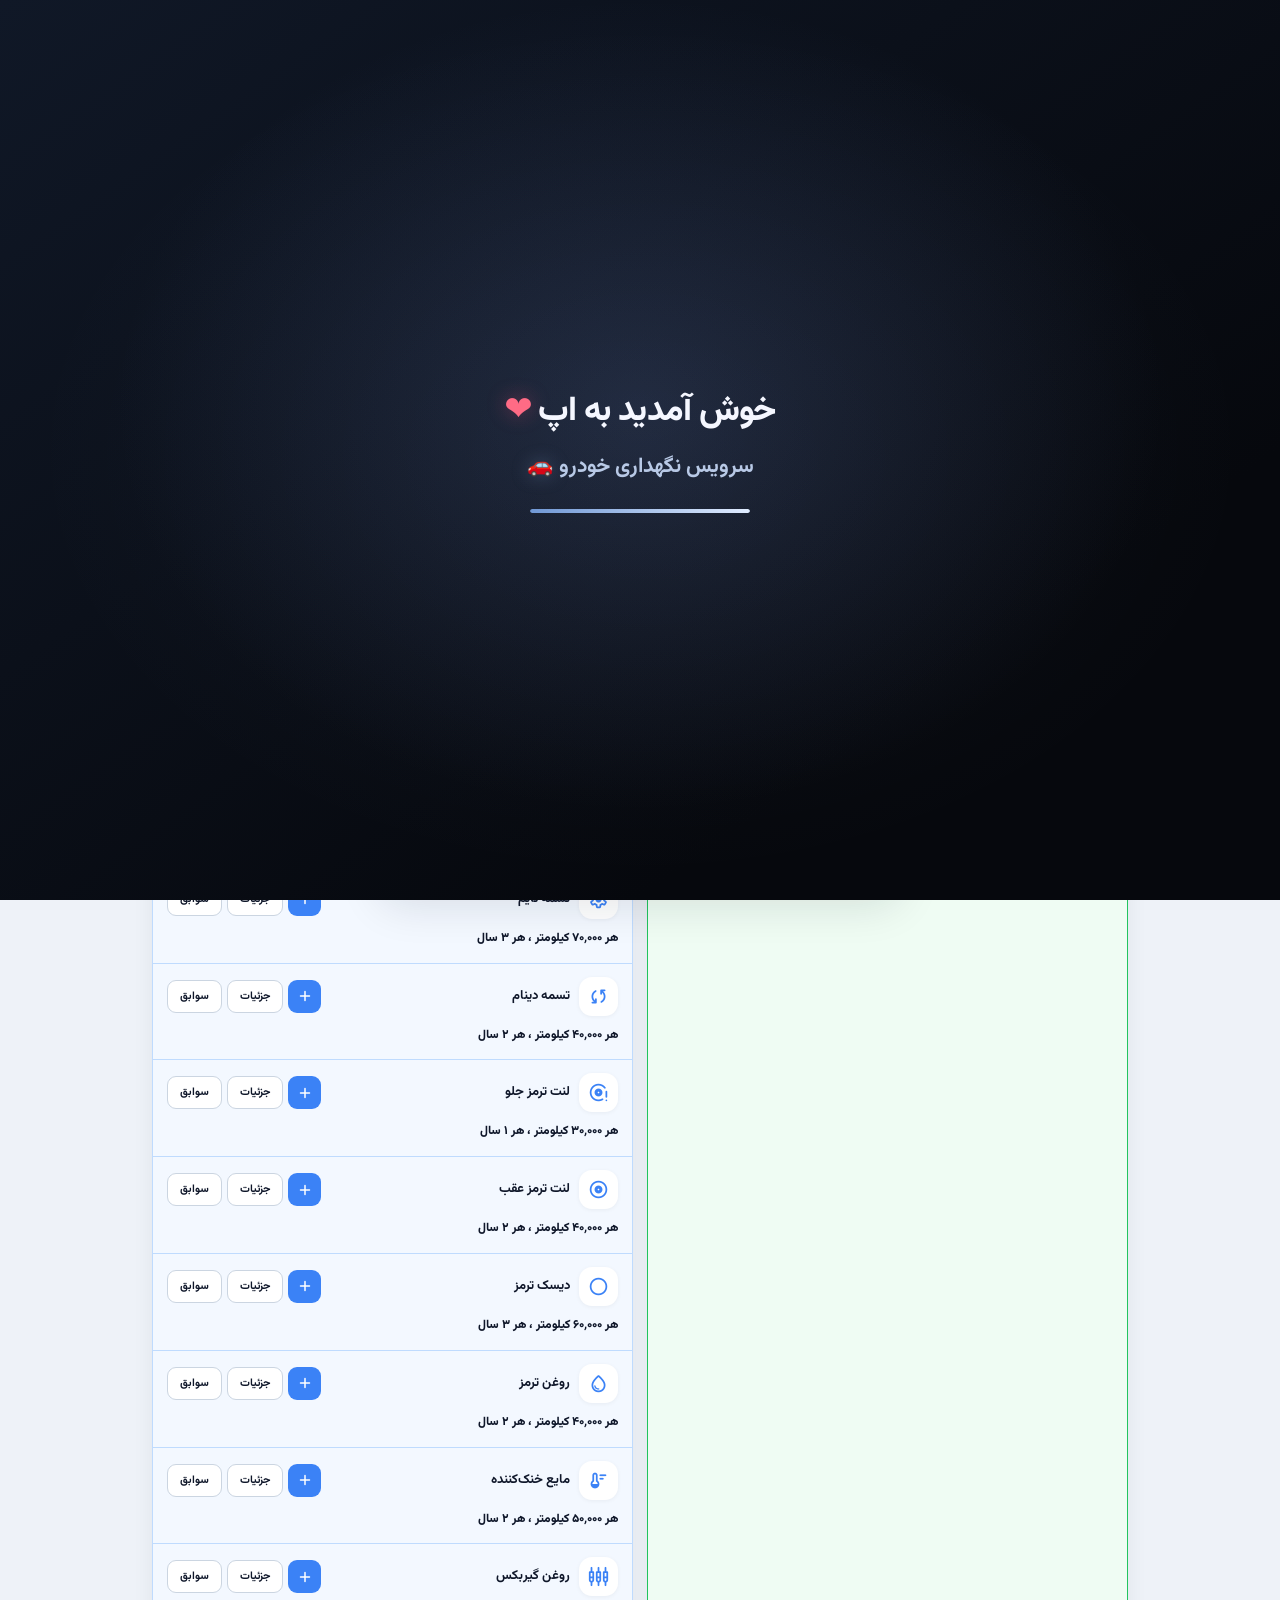
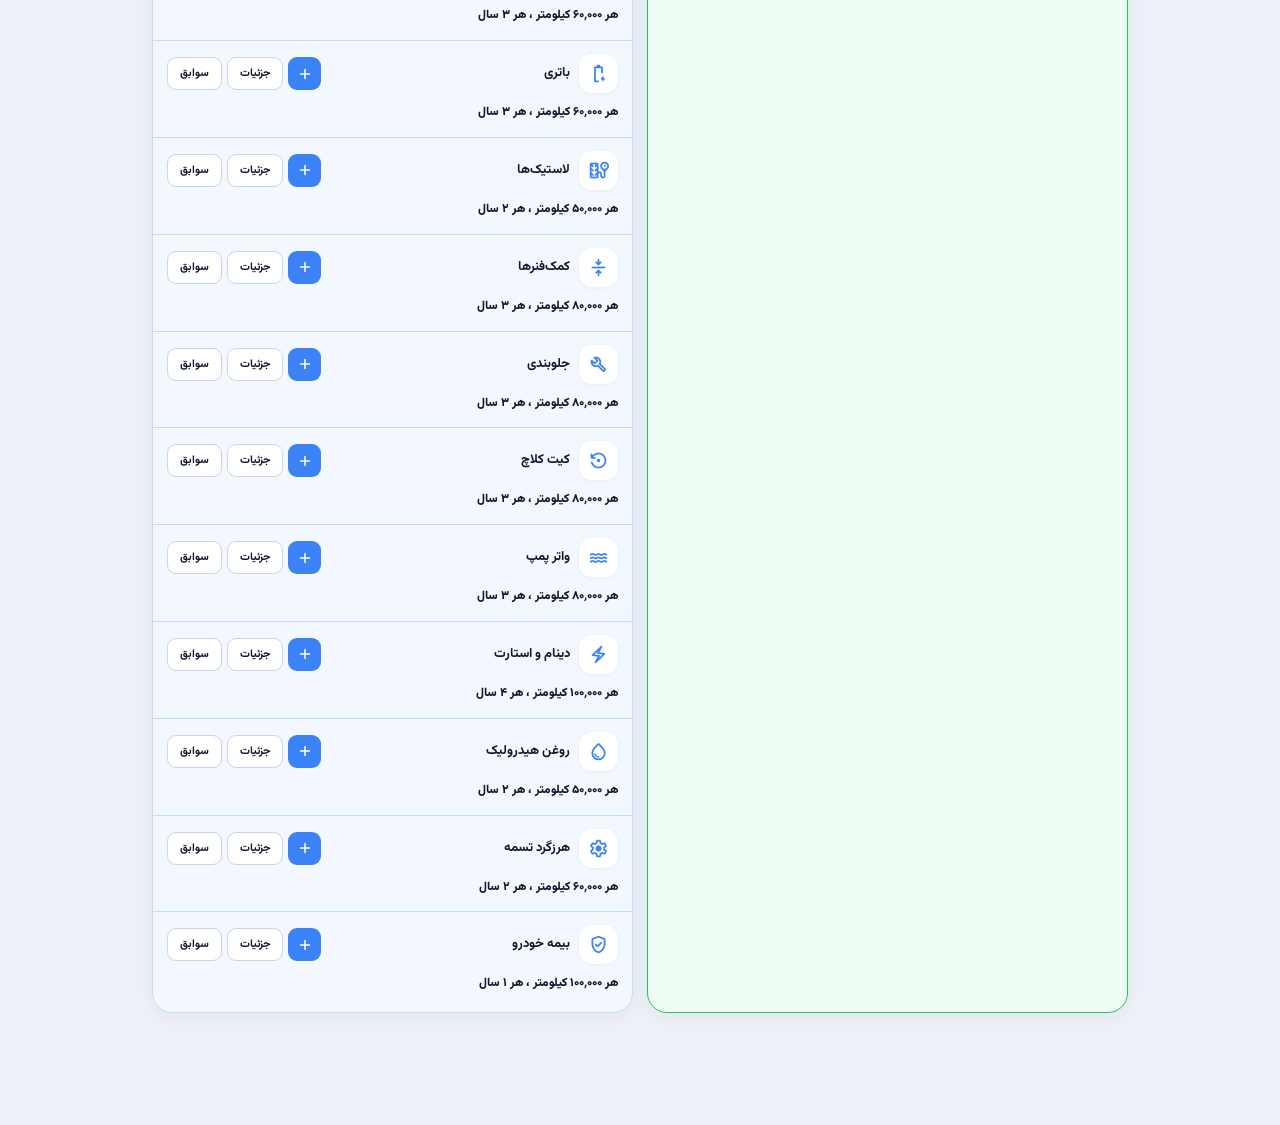
<file: index.html>
<!DOCTYPE html>
<html lang="fa" dir="rtl" data-theme="light">
<head>
<meta charset="UTF-8">
<meta name="viewport" content="width=device-width, initial-scale=1.0, viewport-fit=cover">
<meta name="theme-color" content="#2563eb">
<title>مدیریت سرویس خودرو</title>

<!-- فونت‌ها و آیکون‌ها به‌صورت محلی برای استفاده آفلاین -->
<link rel="stylesheet" href="./assets/fonts/vazirmatn.css">
<link rel="stylesheet" href="./assets/fonts/material-symbols.css">
<style>
/* ============================================================
   ۱) متغیرهای تم (لایت / دارک)
   ============================================================ */
:root{
  --bg:#eef2f8;
  --bg-grad:
    radial-gradient(1100px 520px at 100% -5%, #dbeafe 0%, transparent 62%),
    radial-gradient(900px 480px at 0% 105%, #e0e7ff 0%, transparent 62%);

  --surface:#ffffff;
  --surface-2:#f6f8fc;
  --surface-3:#eef2f8;

  --text:#0f172a;
  --text-2:#5b6b82;
  --text-3:#94a3b8;

  --border:#e2e8f0;
  --border-strong:#cbd5e1;

  --shadow:0 4px 22px rgba(15,23,42,.06);
  --shadow-lg:0 14px 44px rgba(15,23,42,.12);

  --primary:#2563eb;
  --primary-soft:#dbeafe;
  --primary-text:#1d4ed8;

  --glass:rgba(255,255,255,.72);

  /* وضعیت‌ها */
  --overdue-bg:#fff0f0; --overdue-bd:#ef4444; --overdue-fg:#b91c1c;
  --near-bg:#fff7e6;    --near-bd:#f97316;    --near-fg:#ea580c;
  --ok-bg:#effcf3;      --ok-bd:#22c55e;      --ok-fg:#15803d;
  --none-bg:#f3f8ff;    --none-bd:#bfdbfe;    --none-fg:#3b82f6;
}

[data-theme="dark"]{
  --bg:#080d18;
  --bg-grad:
    radial-gradient(1100px 520px at 100% -5%, #16233d 0%, transparent 62%),
    radial-gradient(900px 480px at 0% 105%, #1a1a3d 0%, transparent 62%);

  --surface:#101827;
  --surface-2:#0c1421;
  --surface-3:#1a2436;

  --text:#e6edf7;
  --text-2:#94a3b8;
  --text-3:#64748b;

  --border:#1c2740;
  --border-strong:#2b3a58;

  --shadow:0 4px 22px rgba(0,0,0,.45);
  --shadow-lg:0 14px 44px rgba(0,0,0,.6);

  --primary:#60a5fa;
  --primary-soft:#172e52;
  --primary-text:#93c5fd;

  --glass:rgba(16,24,39,.72);

  --overdue-bg:#2a0f16; --overdue-bd:#4d1a26; --overdue-fg:#fb7185;
  --near-bg:#2a1a09;    --near-bd:#4a2c10;    --near-fg:#fb923c;
  --ok-bg:#082418;      --ok-bd:#14532d;      --ok-fg:#4ade80;
  --none-bg:#0c1a2e;    --none-bd:#1e3a8a;    --none-fg:#93c5fd;
}

/* ============================================================
   ۲) پایه
   ============================================================ */
*,*::before,*::after{ box-sizing:border-box; }

html{ -webkit-text-size-adjust:100%; }

body{
  margin:0;
  min-height:100vh;
  font-family:'Vazirmatn', system-ui, -apple-system, 'Segoe UI', sans-serif;
  background-color:var(--bg);
  background-image:var(--bg-grad);
  background-attachment:fixed;
  color:var(--text);
  -webkit-font-smoothing:antialiased;
  transition:background-color .35s ease, color .35s ease;
}

button,input,select,textarea{ font-family:inherit; }
button{ cursor:pointer; }

input[type=number]::-webkit-outer-spin-button,
input[type=number]::-webkit-inner-spin-button{ -webkit-appearance:none; margin:0; }

.material-symbols-rounded{
  font-variation-settings:'FILL' 0,'wght' 400,'GRAD' 0,'opsz' 24;
  line-height:1;
  user-select:none;
  flex:0 0 auto;
}

::-webkit-scrollbar{ width:8px; height:8px; }
::-webkit-scrollbar-thumb{ background:var(--border-strong); border-radius:99px; }
::-webkit-scrollbar-track{ background:transparent; }

/* ============================================================
   ۳) نوار بالایی (Sticky Glass)
   ============================================================ */
.topbar{
  position:relative;
  top:auto;
  z-index:100;
  width:calc(100% - 24px);
  max-width:900px;
  margin:10px auto 0;
  padding:8px 10px;
  display:flex;
  align-items:center;
  justify-content:space-between;
  gap:10px;
  flex-wrap:wrap;

  background:var(--glass);
  backdrop-filter:blur(24px) saturate(180%);
  -webkit-backdrop-filter:blur(24px) saturate(180%);
  border:1px solid var(--border);
  border-radius:18px;
  box-shadow:var(--shadow);
  transition:background .35s, border-color .35s, box-shadow .35s;
}

.tb-group{ display:flex; align-items:center; gap:8px; min-width:0; }
.tb-right{ flex:1 1 220px; }
.tb-left{ flex:1 1 140px; justify-content:flex-end; }

.field{
  display:flex;
  align-items:center;
  gap:6px;
  height:44px;
  padding:0 10px;
  background:var(--surface);
  border:1.5px solid var(--border);
  border-radius:13px;
  transition:border-color .22s, box-shadow .22s, background .35s;
  min-width:0;
}
.field:focus-within{
  border-color:var(--primary);
  box-shadow:0 0 0 4px var(--primary-soft);
}
.field > .material-symbols-rounded{
  font-size:20px;
  color:var(--text-3);
}
.field input{
  flex:1 1 auto;
  min-width:0;
  width:100%;
  border:none;
  outline:none;
  background:transparent;
  color:var(--text);
  font-size:13.5px;
  font-weight:600;
}
.field input::placeholder{ color:var(--text-3); font-weight:400; }

.plate-field{ flex:1 1 auto; }
.vehicle-picker{ padding:13px 15px; margin-bottom:14px; }
.vehicle-picker .card-head{ margin-bottom:3px; }
.vehicle-picker .card-desc{ margin-bottom:8px; }
.vehicle-picker .txt{ max-width:100%; }

.select-field{
  padding:0 6px;
  max-width:132px;
  flex:0 0 auto;
}
.select-field select{
  border:none;
  outline:none;
  background:transparent;
  color:var(--text);
  font-size:13px;
  font-weight:600;
  height:100%;
  padding:0 4px;
  cursor:pointer;
  max-width:120px;
}
.select-field select option{ background:var(--surface); color:var(--text); }

.km-field{ flex:1 1 auto; }
.km-field .unit{
  font-size:11px;
  font-weight:600;
  color:var(--text-3);
  white-space:nowrap;
}

@media (max-width:520px){
  .select-field{ max-width:96px; }
  .select-field select{ max-width:86px; font-size:12px; }
  .field input{ font-size:12.5px; }
  .km-field .unit{ display:none; }
}

/* ============================================================
   ۴) بدنه اپ
   ============================================================ */
.app{
  max-width:900px;
  margin:0 auto;
  padding:16px 12px calc(112px + env(safe-area-inset-bottom));
}

.page{ display:none; }
.page.active{ display:block; animation:pageIn .35s cubic-bezier(.22,.61,.36,1); }

@keyframes pageIn{
  from{ opacity:0; transform:translateY(10px); }
  to{ opacity:1; transform:translateY(0); }
}

.page-head{ margin:6px 4px 14px; }
.page-head h1{
  margin:0;
  font-size:19px;
  font-weight:800;
  letter-spacing:-.2px;
}
.page-head p{
  margin:5px 0 0;
  font-size:12.5px;
  color:var(--text-2);
}

/* ============================================================
   ۵) کارت‌های وضعیت (خانه)
   ============================================================ */
.status-grid{
  display:grid;
  grid-template-columns:repeat(2, minmax(0,1fr));
  gap:14px;
}
@media (max-width:820px){
  .status-grid{ grid-template-columns:1fr; }
}

.status-card{
  display:flex;
  flex-direction:column;
  border-radius:20px;
  border:1px solid var(--sc-bd);
  background:var(--sc-bg);
  box-shadow:var(--shadow);
  overflow:hidden;
  transition:transform .25s ease, box-shadow .25s ease, background .35s, border-color .35s;
}
.status-card:hover{
  transform:translateY(-3px);
  box-shadow:var(--shadow-lg);
}

.sc-overdue{ --sc-bg:var(--overdue-bg); --sc-bd:var(--overdue-bd); --sc-fg:var(--overdue-fg); }
.sc-near   { --sc-bg:var(--near-bg);    --sc-bd:var(--near-bd);    --sc-fg:var(--near-fg); }
.sc-ok     { --sc-bg:var(--ok-bg);      --sc-bd:var(--ok-bd);      --sc-fg:var(--ok-fg); }
.sc-none   { --sc-bg:var(--none-bg);    --sc-bd:var(--none-bd);    --sc-fg:var(--none-fg); }

.sc-head{
  display:flex;
  align-items:center;
  justify-content:space-between;
  gap:8px;
  padding:13px 15px;
  border-bottom:1px solid var(--sc-bd);
}
.sc-title{
  display:flex;
  align-items:center;
  gap:8px;
  color:var(--sc-fg);
  min-width:0;
}
.sc-title .material-symbols-rounded{ font-size:21px; }
.sc-title h2{
  margin:0;
  font-size:14.5px;
  font-weight:800;
  white-space:nowrap;
}
.sc-count{
  background:var(--sc-fg);
  color:var(--surface);
  font-size:12px;
  font-weight:800;
  padding:3px 10px;
  border-radius:999px;
  min-width:28px;
  text-align:center;
  transition:background .35s, color .35s;
}

.sc-body{ padding:4px 0; max-height:none; overflow:visible; }

/* آیتم سرویس */
.s-item{
  display:flex;
  align-items:center;
  gap:10px;
  padding:9px 14px;
  transition:background .2s;
}
.s-item:hover{ background:rgba(127,127,127,.06); }

.s-icon{
  width:36px; height:36px;
  border-radius:11px;
  display:grid; place-items:center;
  background:var(--surface);
  color:var(--sc-fg);
  flex:0 0 auto;
  box-shadow:0 1px 4px rgba(0,0,0,.05);
  transition:background .35s;
}
.s-icon .material-symbols-rounded{ font-size:19px; }

.s-info{ flex:1 1 auto; min-width:0; }
.s-name{
  font-size:10px;
  font-weight:700;
  color:var(--text);
  white-space:nowrap;
  overflow:hidden;
  text-overflow:ellipsis;
}
.s-sub{
  font-size:10.8px;
  color:var(--text-2);
  margin-top:2px;
  white-space:nowrap;
  overflow:hidden;
  text-overflow:ellipsis;
}

.s-progress{
  margin-top:5px;
  height:4px;
  border-radius:99px;
  background:var(--sc-bd);
  overflow:hidden;
}
.s-progress > i{
  display:block;
  height:100%;
  border-radius:99px;
  background:var(--sc-fg);
  transition:width .4s ease;
}

.s-side{
  display:flex;
  align-items:center;
  gap:7px;
  flex:0 0 auto;
}
.badge{
  font-size:10.5px;
  font-weight:700;
  color:var(--sc-fg);
  background:var(--surface);
  padding:4px 8px;
  border-radius:8px;
  white-space:nowrap;
  transition:background .35s;
}
.s-btn{
  width:30px; height:30px;
  border-radius:9px;
  border:none;
  background:var(--sc-fg);
  color:var(--surface);
  display:grid; place-items:center;
  transition:transform .18s ease, opacity .18s;
}
.s-btn .material-symbols-rounded{ font-size:18px; font-variation-settings:'FILL' 1; }
.s-btn:hover{ transform:scale(1.1); }
.s-btn:active{ transform:scale(.94); }

.empty{
  padding:22px 14px;
  text-align:center;
  font-size:12px;
  color:var(--text-3);
}

/* ============================================================
   ۶) کارت عمومی
   ============================================================ */
.card{
  background:var(--surface);
  border:1px solid var(--border);
  border-radius:20px;
  padding:16px;
  box-shadow:var(--shadow);
  margin-bottom:14px;
  transition:background .35s, border-color .35s, box-shadow .35s;
}
.card-head{
  display:flex;
  align-items:center;
  gap:9px;
  margin-bottom:6px;
}
.card-head .material-symbols-rounded{
  font-size:21px;
  color:var(--primary);
}
.card-head h3{
  margin:0;
  font-size:14.5px;
  font-weight:800;
}
.card-desc{
  margin:0 0 12px;
  font-size:12px;
  color:var(--text-2);
  line-height:1.85;
}

/* ============================================================
   ۷) تاریخچه
   ============================================================ */
.h-item{
  display:flex;
  align-items:flex-start;
  gap:11px;
  padding:12px;
  border-radius:15px;
  background:var(--surface);
  border:1px solid var(--border);
  margin-bottom:9px;
  transition:transform .2s, box-shadow .2s, background .35s, border-color .35s;
}
.h-item:hover{ transform:translateX(-3px); box-shadow:var(--shadow); }

.h-icon{
  width:40px; height:40px;
  border-radius:12px;
  display:grid; place-items:center;
  background:var(--primary-soft);
  color:var(--primary);
  flex:0 0 auto;
}
.h-icon .material-symbols-rounded{ font-size:20px; }

.h-info{ flex:1 1 auto; min-width:0; }
.h-name{ font-size:13.5px; font-weight:700; }
.h-meta{
  display:flex;
  flex-wrap:wrap;
  gap:4px 12px;
  margin-top:5px;
  font-size:11px;
  color:var(--text-2);
}
.h-meta span{
  display:inline-flex;
  align-items:center;
  gap:3px;
}
.h-meta .material-symbols-rounded{ font-size:13px; }
.h-note{
  margin-top:6px;
  font-size:11px;
  color:var(--text-3);
  background:var(--surface-2);
  padding:5px 9px;
  border-radius:8px;
  display:inline-block;
}

.h-side{
  display:flex;
  flex-direction:column;
  align-items:flex-end;
  gap:6px;
  flex:0 0 auto;
}
.h-cost{
  font-size:13px;
  font-weight:800;
  color:var(--primary-text);
  white-space:nowrap;
}
.h-cost small{ font-size:10px; font-weight:500; color:var(--text-3); }
.h-del{
  width:28px; height:28px;
  border-radius:8px;
  border:none;
  background:transparent;
  color:var(--text-3);
  display:grid; place-items:center;
  transition:.2s;
}
.h-del:hover{ background:#fee2e2; color:#dc2626; }
[data-theme="dark"] .h-del:hover{ background:#3b1620; color:#f87171; }
.h-del .material-symbols-rounded{ font-size:17px; }

.empty-state{
  text-align:center;
  padding:48px 16px;
  color:var(--text-3);
}
.empty-state .material-symbols-rounded{
  font-size:46px;
  opacity:.35;
  margin-bottom:10px;
  display:block;
}
.empty-state p{
  margin:0 0 4px;
  font-size:13.5px;
  font-weight:700;
  color:var(--text-2);
}
.empty-state span{ font-size:11.5px; }
.empty-state.small{ padding:20px 10px; }

/* ============================================================
   ۸) گزارش هزینه
   ============================================================ */
.stats-row{
  display:grid;
  grid-template-columns:repeat(3, minmax(0,1fr));
  gap:10px;
  margin-bottom:14px;
}
@media (max-width:520px){
  .stats-row{ grid-template-columns:1fr; }
}
.stat{
  background:var(--surface);
  border:1px solid var(--border);
  border-radius:17px;
  padding:14px;
  box-shadow:var(--shadow);
  transition:background .35s, border-color .35s;
}
.stat .material-symbols-rounded{
  font-size:20px;
  color:var(--primary);
  margin-bottom:6px;
  display:block;
}
.stat .val{
  font-size:18px;
  font-weight:800;
  letter-spacing:-.3px;
  display:flex;
  align-items:baseline;
  gap:4px;
}
.stat .val small{ font-size:10.5px; font-weight:500; color:var(--text-3); }
.stat .lbl{
  font-size:11px;
  color:var(--text-2);
  margin-top:3px;
}

.bar-row{ margin-bottom:15px; }
.bar-row:last-child{ margin-bottom:0; }
.bar-top{
  display:flex;
  align-items:center;
  justify-content:space-between;
  gap:8px;
  margin-bottom:6px;
}
.bar-name{
  display:flex;
  align-items:center;
  gap:6px;
  font-size:12.5px;
  font-weight:700;
  min-width:0;
}
.bar-name .material-symbols-rounded{ font-size:16px; color:var(--text-3); }
.bar-name span:last-child,
.bar-name{ white-space:nowrap; overflow:hidden; text-overflow:ellipsis; }
.bar-val{
  font-size:12px;
  font-weight:800;
  color:var(--primary-text);
  white-space:nowrap;
}
.bar-val small{ font-size:9.5px; font-weight:500; color:var(--text-3); }
.bar-track{
  height:8px;
  border-radius:99px;
  background:var(--surface-3);
  overflow:hidden;
}
.bar-fill{
  height:100%;
  border-radius:99px;
  background:linear-gradient(90deg, var(--primary), #60a5fa);
  transition:width .6s cubic-bezier(.22,.61,.36,1);
}
.bar-sub{
  font-size:10.5px;
  color:var(--text-3);
  margin-top:4px;
}


/* رنگ اختصاصی آیکون‌های مدیریت داده */
.data-management-icon{color:#dc2626!important;}
.clear-history-icon{color:#f97316!important;}
#btnClearHistory,#btnClearHistory .material-symbols-rounded{color:#f97316!important;}
#btnClearHistory{border:1px solid #f97316!important;border-color:#f97316!important;background:rgba(249,115,22,.07)!important;}
#btnClearHistory:hover{background:rgba(249,115,22,.14)!important;}
[data-theme="dark"] #btnClearHistory,[data-theme="dark"] #btnClearHistory .material-symbols-rounded{color:#fb923c!important;}
[data-theme="dark"] #btnClearHistory{border-color:#fb923c!important;background:rgba(251,146,60,.08)!important;}
[data-theme="dark"] #btnClearHistory:hover{background:rgba(251,146,60,.16)!important;}
#kmInput{font-size:22px!important;}
@media(max-width:520px){#kmInput{font-size:16px!important;}}

/* Strong, consistent kilometer readability across mobile WebView and desktop */
#homeTopbar .km-field input#kmInput{font-size:22px!important;font-weight:900!important;line-height:1!important;letter-spacing:.2px!important;font-variant-numeric:tabular-nums!important;}
@media(max-width:520px){#homeTopbar .km-field input#kmInput{font-size:18px!important;line-height:1!important;font-weight:900!important;}}

/* ============================================================
   ۹) تنظیمات
   ============================================================ */
.setting-row{
  display:flex;
  align-items:center;
  justify-content:space-between;
  gap:12px;
  padding:10px 0;
}
.setting-row + .setting-row{ border-top:1px solid var(--border); }
.setting-txt{ min-width:0; }
.setting-txt .t{ font-size:9px; font-weight:700; }
.setting-txt .d{ font-size:11px; color:var(--text-2); margin-top:3px; }

/* سوییچ */
.switch{ position:relative; display:inline-block; flex:0 0 auto; }
.switch input{ position:absolute; opacity:0; width:0; height:0; }
.switch .track{
  display:block;
  width:52px; height:30px;
  border-radius:99px;
  background:var(--surface-3);
  border:1px solid var(--border-strong);
  transition:background .3s, border-color .3s;
  position:relative;
}
.switch .thumb{
  position:absolute;
  top:3px; right:3px;
  width:22px; height:22px;
  border-radius:50%;
  background:var(--surface);
  box-shadow:0 2px 6px rgba(0,0,0,.18);
  transition:transform .3s cubic-bezier(.4,0,.2,1), background .3s;
}
.switch input:checked + .track{
  background:var(--primary);
  border-color:var(--primary);
}
.switch input:checked + .track .thumb{
  transform:translateX(-22px);
  background:#fff;
}

.lbl{
  display:block;
  font-size:11.5px;
  font-weight:700;
  color:var(--text-2);
  margin:12px 0 6px;
}
.txt{
  width:100%;
  height:44px;
  padding:0 12px;
  border-radius:12px;
  border:1.5px solid var(--border);
  background:var(--surface-2);
  color:var(--text);
  font-size:13px;
  outline:none;
  transition:border-color .2s, box-shadow .2s, background .35s;
}
.txt:focus{
  border-color:var(--primary);
  box-shadow:0 0 0 4px var(--primary-soft);
  background:var(--surface);
}
.txt::placeholder{ color:var(--text-3); font-size:12px; }

.btn-row{
  display:flex;
  flex-wrap:wrap;
  gap:8px;
  margin-top:12px;
}
.btn{
  display:inline-flex;
  align-items:center;
  justify-content:center;
  gap:6px;
  height:42px;
  padding:0 16px;
  border-radius:12px;
  border:1.5px solid transparent;
  font-size:12.5px;
  font-weight:700;
  transition:transform .18s, background .2s, box-shadow .2s, border-color .2s;
  flex:1 1 auto;
  min-width:120px;
}
.btn .material-symbols-rounded{ font-size:18px; }
.btn:active{ transform:scale(.97); }
.btn-primary{
  background:var(--primary);
  color:#fff;
  box-shadow:0 6px 18px -6px var(--primary);
}
.btn-primary:hover{ filter:brightness(1.07); }
.btn-outline{
  background:transparent;
  border-color:var(--border-strong);
  color:var(--text);
}
.btn-outline:hover{ background:var(--surface-3); }
.btn-danger{
  background:transparent;
  border-color:#fecaca;
  color:#dc2626;
}
[data-theme="dark"] .btn-danger{ border-color:#4d1a26; color:#f87171; }
.btn-danger:hover{ background:#fee2e2; }
[data-theme="dark"] .btn-danger:hover{ background:#3b1620; }

.hint{
  font-size:11.5px;
  margin-top:10px;
  padding:9px 11px;
  border-radius:11px;
  background:var(--surface-2);
  color:var(--text-2);
  line-height:1.85;
  display:none;
}
.hint.show{ display:block; }
.hint.ok{ background:var(--ok-bg); color:var(--ok-fg); }
.hint.err{ background:var(--overdue-bg); color:var(--overdue-fg); }
.hint.warn{ background:var(--near-bg); color:var(--near-fg); }
.hint.info{ background:var(--none-bg); color:var(--none-fg); }

.about p{
  font-size:12.5px;
  line-height:2.05;
  color:var(--text-2);
  margin:0 0 10px;
}
.about .chips{
  display:flex;
  flex-wrap:wrap;
  gap:6px;
  margin-top:10px;
}
.chip{
  font-size:10.5px;
  font-weight:700;
  padding:5px 10px;
  border-radius:99px;
  background:var(--surface-2);
  border:1px solid var(--border);
  color:var(--text-2);
}

/* ============================================================
   ۱۰) نوار پایینی (Bottom Nav)
   ============================================================ */
.bottombar{
  position:fixed;
  bottom:calc(12px + env(safe-area-inset-bottom));
  left:50%;
  transform:translateX(-50%);
  width:calc(100% - 24px);
  max-width:520px;
  z-index:100;

  display:flex;
  gap:4px;
  padding:8px;

  background:var(--glass);
  backdrop-filter:blur(24px) saturate(180%);
  -webkit-backdrop-filter:blur(24px) saturate(180%);
  border:1px solid var(--border);
  border-radius:20px;
  box-shadow:var(--shadow-lg);
  transition:background .35s, border-color .35s;
}

.nav-item{
  flex:1 1 0;
  display:flex;
  flex-direction:column;
  align-items:center;
  gap:3px;
  padding:8px 3px;
  border:none;
  background:transparent;
  border-radius:14px;
  color:var(--text-2);
  transition:color .25s, background .25s, transform .18s;
}
.nav-item .material-symbols-rounded{
  font-size:22px;
  transition:transform .28s cubic-bezier(.34,1.56,.64,1);
}
.nav-item .nav-lbl{
  font-size:10.5px;
  font-weight:700;
  white-space:nowrap;
}
.nav-item.active{
  color:var(--primary);
  background:var(--primary-soft);
}
.nav-item.active .material-symbols-rounded{
  font-variation-settings:'FILL' 1,'wght' 500;
  transform:translateY(-1px) scale(1.06);
}
.nav-item:active{ transform:scale(.95); }

/* ============================================================
   ۱۱) مودال
   ============================================================ */
.modal-backdrop{
  position:fixed;
  inset:0;
  z-index:200;
  background:rgba(8,13,24,.55);
  backdrop-filter:blur(6px);
  -webkit-backdrop-filter:blur(6px);
  display:flex;
  align-items:flex-end;
  justify-content:center;
  padding:0;
  opacity:0;
  pointer-events:none;
  transition:opacity .28s ease;
}
.modal-backdrop.show{ opacity:1; pointer-events:auto; }

.modal{
  width:100%;
  max-width:480px;
  background:var(--surface);
  border:1px solid var(--border);
  border-radius:24px 24px 0 0;
  padding:20px 18px calc(20px + env(safe-area-inset-bottom));
  box-shadow:var(--shadow-lg);
  transform:translateY(100%);
  transition:transform .35s cubic-bezier(.22,.61,.36,1);
  max-height:92vh;
  overflow-y:auto;
}
.modal-backdrop.show .modal{ transform:translateY(0); }

@media (min-width:560px){
  .modal-backdrop{ align-items:center; padding:20px; }
  .modal{ border-radius:24px; }
}

.modal-handle{
  width:44px; height:5px;
  border-radius:99px;
  background:var(--border-strong);
  margin:0 auto 14px;
}
.modal h3{
  margin:0 0 4px;
  font-size:16px;
  font-weight:800;
}
.modal .m-sub{
  font-size:11.5px;
  color:var(--text-2);
  margin:0 0 16px;
}

.grid-2{
  display:grid;
  grid-template-columns:1fr 1fr;
  gap:10px;
}
@media (max-width:420px){
  .grid-2{ grid-template-columns:1fr; }
}

.modal-actions{
  display:flex;
  gap:9px;
  margin-top:18px;
}
.modal-actions .btn{ flex:1; }

/* Toast */
.toast{
  position:fixed;
  bottom:calc(100px + env(safe-area-inset-bottom));
  left:50%;
  transform:translate(-50%, 20px);
  background:var(--text);
  color:var(--bg);
  font-size:12.5px;
  font-weight:700;
  padding:11px 20px;
  border-radius:14px;
  box-shadow:var(--shadow-lg);
  opacity:0;
  pointer-events:none;
  transition:opacity .3s, transform .3s;
  z-index:300;
  white-space:nowrap;
}
.toast.show{
  opacity:1;
  transform:translate(-50%, 0);
}

\n/* Responsive polish: 300px–1280px */
.home-only{flex-wrap:nowrap;gap:7px}.tb-group{flex:1 1 0;min-width:0}.plate-field{min-width:0;gap:2px;padding:0 3px}.plate-inputs{display:flex;align-items:center;gap:2px;min-width:0;flex:1}.plate-part{width:30px!important;min-width:0!important;text-align:center;font-size:14px!important;padding:0!important;font-weight:800!important}.plate-city{width:25px!important}.plate-letter{width:37px;min-width:0;border:0;background:transparent;color:var(--text);font:700 14px Vazirmatn;outline:none}.plate-sep{display:block;align-self:center;flex:0 0 2px;width:2px;height:30px;margin:0 3px;border-left:2px solid var(--border);font-size:0}.km-field{min-width:0}.km-field input{text-align:center;font-variant-numeric:tabular-nums}.s-side{gap:5px;flex-wrap:wrap;justify-content:flex-end}.detail-btn{height:30px;padding:0 8px;border:1px solid var(--border-strong);border-radius:9px;background:var(--surface);color:var(--text);font:700 10px Vazirmatn;white-space:nowrap}.s-sub{white-space:normal;overflow-wrap:anywhere;line-height:1.8}.note-area{height:90px;min-height:90px;resize:vertical;line-height:1.9;padding:9px 12px;white-space:pre-wrap;overflow-wrap:anywhere;word-break:break-word}.input-with-action{display:flex;align-items:center;gap:5px}.input-with-action .txt{min-width:0;flex:1}.current-km-btn,.date-btn{min-width:0;flex:0 0 auto;padding:0 8px;font-size:10px;height:42px}.date-controls{flex-wrap:wrap}.native-date{position:absolute;width:1px;height:1px;opacity:0;pointer-events:none}.custom-service-row{display:flex;justify-content:flex-end;margin:0 0 12px}.custom-service-row .btn{flex:0 1 auto}
[data-theme="dark"]{--bg:#030609;--surface:#080d14;--surface-2:#05090f;--surface-3:#0d1520;--border:#151d29;--border-strong:#263244;--glass:rgba(5,9,15,.94);--shadow:0 5px 24px rgba(0,0,0,.7);--shadow-lg:0 16px 48px rgba(0,0,0,.82)}
@media(max-width:420px){.topbar{width:calc(100% - 12px);margin-top:6px;padding:6px;gap:5px;border-radius:14px}.tb-group{gap:4px}.field{height:40px;padding:0 4px;gap:3px;border-radius:10px}.field>.material-symbols-rounded{font-size:15px}.plate-part{width:23px!important;font-size:9px!important}.plate-city{width:21px!important}.plate-letter{width:31px;font-size:9px}.plate-sep{font-size:10px}.field input{font-size:10px}.km-field .unit{display:none}.app{padding-left:7px;padding-right:7px}.card{padding:12px}.s-item{padding:8px 9px;gap:7px}.s-icon{width:30px;height:30px}.s-name{font-size:12px}.badge{font-size:9px;padding:4px 6px}.detail-btn{font-size:9px;padding:0 5px}.s-side{gap:3px}.grid-2{grid-template-columns:1fr}.modal{padding-left:13px;padding-right:13px}}
@media(max-width:320px){.plate-field{padding:0 2px}.plate-part{width:20px!important;font-size:8px!important}.plate-city{width:18px!important}.plate-letter{width:27px;font-size:8px}.field>.material-symbols-rounded{display:none}.km-field input{font-size:9px}}
@media(min-width:701px) and (max-width:1280px){.topbar,.app{max-width:1000px}}

.app>#page-home>.topbar{margin:0 auto 14px;width:100%;max-width:none;position:relative;top:auto}
/* بازطراحی نوار ثابت صفحه خانه، پلاک و کارت سرویس‌ها */
.topbar{position:relative;top:auto;backdrop-filter:none;-webkit-backdrop-filter:none}
.home-only{flex-wrap:nowrap}
.plate-inputs{direction:ltr;flex-direction:row;gap:5px}
.plate-part,.plate-letter{font-size:17px!important;font-weight:900!important}
.plate-part{width:40px!important}
.plate-letter{width:46px;font-size:16px!important}
.plate-city{width:34px!important}
.plate-sep{font-size:15px}
.km-field{height:56px}
.km-field input{font-size:24px!important;font-weight:900!important;letter-spacing:.4px}
.km-field .unit{font-size:12px}
.plate-field{height:56px}
.s-item{display:block;padding:13px 14px;border-bottom:1px solid var(--sc-bd)}
.s-item:last-child{border-bottom:0}
.s-item-main{display:block;min-width:0}
.s-item-heading{display:flex;align-items:center;gap:11px;min-width:0}
.s-icon{width:43px;height:43px;flex:0 0 43px}
.s-icon .material-symbols-rounded{font-size:23px}
.s-info{width:100%;min-width:0;margin-top:8px}
.s-name{font-size:16px;font-weight:900;white-space:normal;overflow-wrap:anywhere;line-height:1.65}
.s-last{margin-top:4px;font-size:11.5px;color:var(--text-2);line-height:1.8;overflow-wrap:anywhere}
.s-due{display:flex;flex-wrap:wrap;align-items:center;gap:4px 7px;margin-top:5px;font-size:12px;font-weight:800;color:var(--text);line-height:1.9;overflow-wrap:anywhere}
.due-sep{color:var(--text-3);font-weight:500}
.s-status-line{display:flex;flex-wrap:wrap;align-items:center;gap:6px;margin-top:5px}
.s-reason{font-size:10.5px;color:var(--sc-fg);font-weight:700;overflow-wrap:anywhere}
.s-progress{margin-top:9px;height:6px;background:var(--surface-3);border:1px solid var(--sc-bd)}
.s-progress>i{background:var(--sc-fg)}
.s-actions{display:flex;align-items:center;justify-content:flex-end;gap:7px;margin-top:10px;flex-wrap:wrap}
.s-actions .detail-btn{height:33px;padding:0 12px;font-size:11px}
.s-due-with-actions{direction:ltr;display:flex;align-items:center;justify-content:space-between;flex-wrap:nowrap;gap:8px;width:100%}
.s-due-with-actions>span{direction:rtl;text-align:right;flex:1 1 auto;min-width:0;line-height:1.8}
.s-actions-inline{direction:rtl;display:flex;align-items:center;justify-content:flex-start;gap:5px;flex:0 0 auto;margin:0}
.s-actions-inline .detail-btn{height:33px;min-width:52px;padding:0 12px;font-size:11px}
.s-actions-inline .s-btn{width:33px;height:33px;flex:0 0 33px}
.s-actions .history-btn{border-color:var(--sc-bd)}
.sc-title h2{display:flex;align-items:center;gap:8px}
.sc-count{display:inline-flex;vertical-align:middle;min-width:25px;justify-content:center;font-size:11px;padding:2px 8px}
.add-service-inline{display:inline-flex;align-items:center;justify-content:center;gap:4px;flex:0 0 auto;min-height:34px;padding:0 10px;border:1px solid var(--none-bd);border-radius:10px;background:var(--surface);color:var(--none-fg);font:700 11px Vazirmatn;white-space:nowrap}
.service-head-actions{display:flex;align-items:center;gap:7px;flex-wrap:wrap;justify-content:flex-end}
.add-service-inline .material-symbols-rounded{font-size:17px}
.search-service-inline{border-color:var(--border-strong);color:var(--text-2)}
.sc-head{align-items:center}
.service-panel-backdrop{position:fixed;inset:0;z-index:500;background:rgba(2,6,23,.62);display:none;align-items:center;justify-content:center;padding:12px;overscroll-behavior:contain}
.service-panel-backdrop.show{display:flex}
.service-panel{width:min(720px,100%);height:auto;max-height:calc(100dvh - 24px);overflow:hidden;display:flex;flex-direction:column;background:var(--surface);color:var(--text);border:1px solid var(--border);border-radius:22px;box-shadow:var(--shadow-lg);padding:17px}
.service-panel-head{display:flex;align-items:center;gap:12px;padding-bottom:13px;border-bottom:1px solid var(--border);flex:0 0 auto}
.service-panel-head h2{font-size:16px;margin:0;font-weight:800;flex:1;min-width:0}
.panel-back{display:inline-flex;align-items:center;gap:4px;border:1px solid var(--border-strong);border-radius:10px;background:var(--surface-2);color:var(--text);padding:8px 11px;font:700 12px Vazirmatn;white-space:nowrap}
.panel-back .material-symbols-rounded{font-size:18px}
.service-panel-content{padding:15px 2px 8px 0;flex:1 1 auto;min-height:0;overflow-y:auto;overflow-x:hidden;max-height:none;overscroll-behavior:contain;-webkit-overflow-scrolling:touch;touch-action:pan-y}
.panel-status{padding:10px 12px;border:1px solid var(--sc-bd);border-radius:12px;background:var(--sc-bg);color:var(--sc-fg);font-size:12px;font-weight:800;margin-bottom:12px}
.panel-data-grid{display:grid;grid-template-columns:repeat(2,minmax(0,1fr));gap:9px}
.panel-data-grid>div{padding:12px;border:1px solid var(--border);border-radius:13px;background:var(--surface-2);min-width:0}
.panel-data-grid small{display:block;color:var(--text-2);font-size:10.5px;margin-bottom:5px}
.panel-data-grid strong{display:block;font-size:12px;line-height:1.9;overflow-wrap:anywhere}
.panel-history-link{margin-top:13px;width:100%}
.panel-section-title{font-size:12px;font-weight:800;margin-bottom:12px}
.service-timeline{display:flex;flex-direction:column;gap:9px}
.timeline-item{display:flex;align-items:flex-start;gap:10px;padding:12px;border:1px solid var(--border);background:var(--surface-2);border-radius:13px;min-width:0}
.timeline-index{width:27px;height:27px;display:grid;place-items:center;border-radius:9px;background:var(--primary-soft);color:var(--primary-text);font-size:11px;font-weight:800;flex:0 0 auto}
.timeline-info{display:flex;flex-direction:column;gap:4px;flex:1;min-width:0;font-size:12px}
.timeline-info span{color:var(--text-2);font-size:11px}
.timeline-info p{margin:2px 0 0;color:var(--text-2);font-size:11px;line-height:1.8;white-space:pre-wrap;overflow-wrap:anywhere}
.timeline-cost{font-size:10.5px;color:var(--primary-text);font-weight:800;white-space:nowrap}
@media(max-width:520px){
  .plate-field,.km-field{height:54px}
  .plate-part{width:32px!important;font-size:15px!important}
  .plate-letter{width:38px;font-size:14px!important}
  .plate-city{width:27px!important}
  .km-field input{font-size:21px!important}
  .field>.material-symbols-rounded{font-size:23px}
  .s-item{padding:12px 10px}
  .s-name{font-size:13px}
  .s-due{font-size:11px}
  .panel-data-grid{grid-template-columns:1fr}
  .service-panel-backdrop{padding:7px}
  .service-panel{padding:14px;border-radius:19px;max-height:calc(100dvh - 14px)}
}
@media(max-width:340px){
  .topbar{gap:4px}
  .tb-group{gap:3px}
  .plate-field{padding:0 3px}
  .plate-part{width:24px!important;font-size:11px!important}
  .plate-letter{width:29px;font-size:10px!important}
  .plate-city{width:21px!important}
  .km-field input{font-size:15px!important}
  .km-field .unit{display:none}
  .sc-head{padding:10px}
  .add-service-inline{font-size:9px;padding:0 6px}
}




.number-input{font-variant-numeric:tabular-nums;direction:ltr;text-align:right}.duration-input-row{display:grid;grid-template-columns:repeat(3,minmax(0,1fr));gap:8px;margin:7px 0;direction:rtl}.duration-input-row label{display:flex;flex-direction:column;gap:5px;min-width:0}.duration-input-row label>span{font-size:10px;font-weight:800;color:var(--text-2);text-align:center}.duration-input-row .txt{text-align:center;direction:ltr;min-width:0;padding-inline:5px}.duration-input-row label>span{white-space:nowrap}.duration-preview{margin-top:5px;font-size:11px;color:var(--primary-text);font-weight:700;line-height:1.8;direction:rtl}.report-month-list{margin-top:10px}.jalali-picker-backdrop{position:fixed;inset:0;z-index:1200;background:rgba(2,6,23,.62);backdrop-filter:blur(5px);display:none;align-items:center;justify-content:center;padding:12px}.jalali-picker-backdrop.show{display:flex}.jalali-picker{width:min(370px,100%);padding:16px;background:var(--surface);color:var(--text);border:1px solid var(--border);border-radius:21px;box-shadow:var(--shadow-lg)}.jalali-picker-head{display:flex;align-items:center;justify-content:space-between;gap:8px;margin-bottom:13px}.jalali-picker-head strong{font-size:14px;font-weight:900}.jalali-picker-head button{width:36px;height:36px;border:1px solid var(--border);border-radius:11px;background:var(--surface-2);color:var(--primary);display:grid;place-items:center}.jalali-weekdays,.jalali-days{display:grid;grid-template-columns:repeat(7,minmax(0,1fr));gap:5px;text-align:center}.jalali-weekdays{margin-bottom:7px;color:var(--text-2);font-size:10px;font-weight:800}.jalali-day{height:39px;border:0;border-radius:10px;background:var(--surface-2);color:var(--text);font:700 12px Vazirmatn}.jalali-day.selected{background:var(--primary);color:#fff}.jalali-day.today{outline:1px solid var(--primary)}.jalali-day:disabled{opacity:0;pointer-events:none}.jalali-picker-foot{display:flex;justify-content:space-between;gap:8px;margin-top:13px}.jalali-picker-foot button{height:36px;padding:0 12px;border:1px solid var(--border);border-radius:10px;background:var(--surface-2);color:var(--text);font:700 11px Vazirmatn}

/* تقویم شمسی داخلی؛ بدون وابستگی خارجی */
.jalali-picker-backdrop{position:fixed;inset:0;z-index:1200;background:rgba(2,6,23,.62);backdrop-filter:blur(5px);display:none;align-items:center;justify-content:center;padding:12px}
.jalali-picker-backdrop.show{display:flex}
.jalali-picker{width:min(370px,100%);padding:16px;background:var(--surface);color:var(--text);border:1px solid var(--border);border-radius:21px;box-shadow:var(--shadow-lg)}
.jalali-picker-head{display:flex;align-items:center;justify-content:space-between;gap:8px;margin-bottom:13px}
.jalali-picker-head strong{font-size:14px;font-weight:900}
.jalali-picker-head button{width:36px;height:36px;border:1px solid var(--border);border-radius:11px;background:var(--surface-2);color:var(--primary);display:grid;place-items:center}
.jalali-weekdays,.jalali-days{display:grid;grid-template-columns:repeat(7,minmax(0,1fr));gap:5px;text-align:center}
.jalali-weekdays{margin-bottom:7px;color:var(--text-2);font-size:10px;font-weight:800}
.jalali-day{height:39px;border:0;border-radius:10px;background:var(--surface-2);color:var(--text);font:700 12px Vazirmatn}
.jalali-day.selected{background:var(--primary);color:#fff}
.jalali-day.today{outline:1px solid var(--primary)}
.jalali-day:disabled{opacity:0;pointer-events:none}
.jalali-picker-foot{display:flex;justify-content:space-between;gap:8px;margin-top:13px}
.jalali-picker-foot button{height:36px;padding:0 12px;border:1px solid var(--border);border-radius:10px;background:var(--surface-2);color:var(--text);font:700 11px Vazirmatn}
/* پنجره جستجوی سرویس */
.service-search-backdrop{position:fixed;inset:0;z-index:700;display:none;align-items:flex-start;justify-content:center;padding:max(18px,env(safe-area-inset-top)) 12px 14px;background:rgba(2,6,23,.68);backdrop-filter:blur(8px);-webkit-backdrop-filter:blur(8px);overflow:hidden}.service-search-backdrop.show{display:flex}.service-search-box{position:relative;width:min(700px,100%);max-height:calc(100dvh - max(32px,env(safe-area-inset-top)) - 14px);display:flex;flex-direction:column;overflow:hidden;border:1px solid var(--border);border-radius:23px;background:var(--surface);box-shadow:var(--shadow-lg);padding:18px;margin:0 auto;min-height:0}
.service-search-head{display:flex;align-items:center;justify-content:space-between;gap:12px;margin-bottom:14px}
.service-search-head strong{display:block;font-size:16px;font-weight:900}
.service-search-head small{display:block;margin-top:4px;font-size:11px;color:var(--text-2)}
.service-search-close{width:34px;height:34px;border:1px solid var(--border);border-radius:11px;background:var(--surface-2);color:var(--text);font-size:24px;line-height:1}
.service-search-input{display:flex;align-items:center;gap:10px;width:100%;height:54px;flex:0 0 54px;padding:0 16px;border:1.5px solid var(--border-strong);border-radius:15px;background:var(--surface-2)}.service-search-input:focus-within{border-color:var(--primary);box-shadow:0 0 0 4px var(--primary-soft)}.service-search-input .material-symbols-rounded{color:var(--primary);font-size:23px}.service-search-input input{display:block;width:100%;min-width:0;flex:1;border:0;outline:0;background:transparent;color:var(--text);font:600 14px Vazirmatn}.service-search-results{flex:1 1 auto;min-height:120px;overflow-y:auto;overscroll-behavior:contain;-webkit-overflow-scrolling:touch;padding-top:12px}
.service-search-result{display:flex;align-items:center;gap:10px;width:100%;padding:10px 8px;border:0;border-bottom:1px solid var(--border);background:transparent;color:var(--text);text-align:right}
.service-search-result:active{background:var(--surface-2)}
.service-search-icon{width:38px;height:38px;display:grid;place-items:center;border-radius:12px;background:var(--primary-soft);color:var(--primary);flex:0 0 auto}
.service-search-name{display:flex;flex-direction:column;gap:3px;flex:1;min-width:0}
.service-search-name strong{font-size:13px;font-weight:800}
.service-search-name small{font-size:10px;color:var(--text-2)}
.service-search-arrow{color:var(--text-3)}
@media(max-width:520px){
  .service-panel-backdrop{align-items:flex-end;padding:6px}
  .service-panel{max-height:calc(100dvh - 12px);border-radius:22px 22px 12px 12px;padding:14px}
  .service-search-backdrop{padding-top:max(12px,env(safe-area-inset-top))}.service-search-box{width:100%;max-height:calc(100dvh - max(24px,env(safe-area-inset-top)) - 10px);padding:15px;border-radius:20px}.service-search-input{height:56px;flex-basis:56px}.service-search-results{min-height:100px}
  .s-item-heading{gap:9px}.s-name{font-size:15px}
}

/* یکپارچه‌سازی ردیف سرویس */
.home-service-tools{justify-content:flex-start;gap:9px;margin:0 0 13px}.home-service-tools .btn{flex:0 1 auto;min-width:135px;height:42px}.home-service-tools .btn .material-symbols-rounded{font-size:19px}
.s-item-main{display:grid;grid-template-columns:42px minmax(0,1fr);align-items:center;column-gap:11px;row-gap:0}.s-icon{grid-column:1;grid-row:1;width:42px;height:42px;border-radius:13px}.s-icon .material-symbols-rounded{font-size:23px}.s-name{grid-column:2;grid-row:1;align-self:center;font-size:16px;line-height:1.65;font-weight:850;min-width:0}.s-info{grid-column:1/-1;min-width:0;margin-top:7px}.s-last{font-size:11.5px;line-height:1.9}.s-due{margin-top:4px;font-size:12px}.s-progress{margin-top:8px}.s-status-line{display:none!important}
body.panel-open{overflow:hidden}.service-panel-content{touch-action:pan-y}
@media(max-width:520px){.home-service-tools .btn{min-width:0;flex:1 1 0}.s-name{font-size:15px}.s-item-main{grid-template-columns:39px minmax(0,1fr);column-gap:9px}.s-icon{width:39px;height:39px}}
/* جستجوی زنده سرویس‌ها */
.search-modal-backdrop{position:fixed;inset:0;z-index:650;background:rgba(2,6,23,.68);backdrop-filter:blur(9px);-webkit-backdrop-filter:blur(9px);display:none;align-items:center;justify-content:center;padding:14px}.search-modal-backdrop.show{display:flex}.search-modal{width:min(620px,100%);max-height:min(82dvh,760px);display:flex;flex-direction:column;overflow:hidden;background:var(--surface);color:var(--text);border:1px solid var(--border);border-radius:23px;box-shadow:var(--shadow-lg);padding:16px}.search-modal-head{display:flex;align-items:center;justify-content:space-between;gap:10px;margin-bottom:14px}.search-modal-head>div{display:flex;align-items:center;gap:10px;min-width:0}.search-modal-head>div>.material-symbols-rounded{font-size:27px;color:var(--primary)}.search-modal-head h2{margin:0;font-size:16px;font-weight:850}.search-modal-head p{margin:3px 0 0;color:var(--text-2);font-size:11px}.search-close{width:36px;height:36px;display:grid;place-items:center;border:1px solid var(--border);border-radius:11px;background:var(--surface-2);color:var(--text)}.search-input-wrap{height:48px;display:flex;align-items:center;gap:9px;padding:0 13px;border:1.5px solid var(--border-strong);border-radius:14px;background:var(--surface-2);flex:0 0 auto}.search-input-wrap:focus-within{border-color:var(--primary);box-shadow:0 0 0 4px var(--primary-soft)}.search-input-wrap>.material-symbols-rounded{color:var(--text-3);font-size:21px}.search-input-wrap input{width:100%;min-width:0;border:0;outline:0;background:transparent;color:var(--text);font:600 13px Vazirmatn}.search-results{overflow-y:auto;overscroll-behavior:contain;-webkit-overflow-scrolling:touch;min-height:0;padding-top:10px}.search-result{display:flex;align-items:center;gap:10px;padding:11px 2px;border-bottom:1px solid var(--border);min-width:0}.search-result:last-child{border-bottom:0}.search-result-icon{width:38px;height:38px;display:grid;place-items:center;flex:0 0 auto;border-radius:12px;background:var(--primary-soft);color:var(--primary)}.search-result-icon .material-symbols-rounded{font-size:21px}.search-result-info{display:flex;flex-direction:column;gap:3px;min-width:0;flex:1}.search-result-info strong{font-size:13px;font-weight:800;overflow-wrap:anywhere}.search-result-info span{font-size:10.5px;color:var(--text-2)}.search-result-actions{display:flex;align-items:center;gap:5px;flex:0 0 auto}.search-result-actions .detail-btn{height:31px;padding:0 9px}.search-result-actions .s-btn{width:31px;height:31px}
@media(max-width:390px){.search-modal{padding:12px;border-radius:19px}.search-result{gap:7px}.search-result-icon{width:33px;height:33px}.search-result-info strong{font-size:11.5px}.search-result-info span{font-size:9.5px}.search-result-actions .detail-btn{padding:0 6px;font-size:9px}}
.history-page-head{display:flex;align-items:center;justify-content:space-between;gap:12px;margin:6px 4px 12px}.history-page-head .page-head{margin:0;min-width:0}.history-trash-toggle{width:42px;height:42px;flex:0 0 42px;display:grid;place-items:center;border:1px solid var(--border-strong);border-radius:13px;background:var(--surface);color:var(--text-2);box-shadow:var(--shadow)}.history-trash-toggle .material-symbols-rounded{font-size:21px}.history-trash-toggle.active{background:var(--overdue-bg);border-color:var(--overdue-bd);color:var(--overdue-fg)}.history-toolbar{display:flex;align-items:center;justify-content:space-between;gap:9px;flex-wrap:wrap;margin:0 0 12px;padding:10px 12px;border:1px solid var(--border);border-radius:14px;background:var(--surface-2)}.history-select-all{display:flex;align-items:center;gap:7px;font-size:11px;font-weight:700;color:var(--text-2);white-space:nowrap}.history-select-all input,.history-record-check input{width:17px;height:17px;accent-color:var(--primary)}.history-bulk-actions{display:flex;gap:6px;flex-wrap:wrap}.history-bulk-actions .btn{height:34px;min-width:0;flex:0 1 auto;padding:0 9px;font-size:10px}.history-bulk-actions .btn .material-symbols-rounded{font-size:16px}.history-bulk-actions .btn:disabled{opacity:.4;cursor:not-allowed}.history-record-check{display:flex;align-items:center;justify-content:center;flex:0 0 19px;padding-top:10px}.h-restore{width:29px;height:29px;border:0;border-radius:9px;background:var(--ok-bg);color:var(--ok-fg);display:grid;place-items:center}.h-restore .material-symbols-rounded{font-size:18px}.h-item-trashed{border-style:dashed;opacity:.94}.report-stats{grid-template-columns:repeat(2,minmax(0,1fr))}.expense-month{border:1px solid var(--border);border-radius:15px;overflow:hidden;margin-bottom:12px;background:var(--surface)}.expense-month:last-child{margin-bottom:0}.expense-month>header{display:flex;align-items:center;justify-content:space-between;gap:10px;padding:12px;background:var(--surface-2);border-bottom:1px solid var(--border)}.expense-month>header>div{display:flex;flex-direction:column;gap:3px}.expense-month>header strong{font-size:13px;font-weight:850}.expense-month>header small{font-size:10px;color:var(--text-2)}.expense-month>header>b{font-size:13px;color:var(--primary-text);white-space:nowrap}.expense-month>header>b small{font-size:9px;font-weight:500}.expense-month-list{padding:2px 11px}.expense-record{display:flex;align-items:center;gap:9px;padding:10px 0;border-bottom:1px solid var(--border);min-width:0}.expense-record:last-child{border-bottom:0}.expense-record-icon{width:34px;height:34px;display:grid;place-items:center;flex:0 0 34px;border-radius:10px;background:var(--primary-soft);color:var(--primary)}.expense-record-info{display:flex;flex-direction:column;gap:3px;flex:1;min-width:0}.expense-record-info strong{font-size:11.5px;overflow-wrap:anywhere}.expense-record-info small,.expense-record-info>span{font-size:9.5px;color:var(--text-2);overflow-wrap:anywhere}.expense-record>b{font-size:11px;color:var(--primary-text);white-space:nowrap}.expense-record>b small{font-size:8.5px;font-weight:500}.report-page-head{display:flex;align-items:center;justify-content:space-between;gap:12px;margin:6px 4px 14px}.report-page-head .page-head{margin:0;min-width:0}.report-overall-total{display:flex;align-items:center;gap:8px;flex:0 0 auto;padding:9px 12px;border:1px solid var(--border);border-radius:15px;background:var(--surface);box-shadow:var(--shadow);color:var(--primary-text)}.report-overall-total>.material-symbols-rounded{font-size:22px}.report-overall-total>div{display:flex;align-items:baseline;gap:4px;flex-wrap:wrap}.report-overall-total small{font-size:9.5px;color:var(--text-2);font-weight:700}.report-overall-total strong{font-size:14px;font-weight:900;white-space:nowrap}@media(max-width:420px){.report-page-head{gap:7px}.report-overall-total{padding:8px 9px;gap:5px}.report-overall-total strong{font-size:12px}.report-overall-total>.material-symbols-rounded{font-size:19px}.report-page-head .page-head h1{font-size:17px}.report-page-head .page-head p{font-size:10.5px}}.report-month-nav{display:grid;grid-template-columns:42px minmax(0,1fr) 42px;align-items:center;gap:10px;margin:0 0 13px;padding:9px 10px;border:1px solid var(--border);border-radius:17px;background:var(--glass);backdrop-filter:blur(18px) saturate(160%);-webkit-backdrop-filter:blur(18px) saturate(160%);box-shadow:var(--shadow)}.report-month-nav>strong{text-align:center;font-size:15px;font-weight:900}.report-month-arrow{width:40px;height:40px;display:grid;place-items:center;border:1px solid var(--border);border-radius:13px;background:var(--surface);color:var(--primary);transition:transform .2s,background .2s}.report-month-arrow:active{transform:scale(.92)}.report-month-arrow .material-symbols-rounded{font-size:23px}.report-stats{grid-template-columns:repeat(2,minmax(0,1fr));align-items:stretch}.report-stats .stat{width:100%;min-width:0;min-height:128px;text-align:right}.report-stat-heading{display:flex;align-items:center;gap:8px;min-width:0}.report-stat-heading .material-symbols-rounded{display:inline-flex;margin:0;font-size:21px;flex:0 0 auto}.report-stat-heading .lbl{margin:0;font-size:11px;font-weight:750;line-height:1.7}.report-month-caption{text-align:center;margin:9px 0 2px;font-size:11px;font-weight:800;color:var(--text-2)}.report-total-stat .val{justify-content:center;font-size:19px}.report-count-stat{display:flex;flex-direction:column;align-items:stretch;justify-content:flex-start;text-align:right;cursor:pointer;color:var(--text);font-family:inherit}.report-count-stat .val{justify-content:center;margin-top:15px}.report-count-hint{display:flex;align-items:center;justify-content:center;gap:4px;margin-top:auto;padding-top:10px;font-size:10px;color:var(--primary-text);font-weight:700}.report-count-hint .material-symbols-rounded{font-size:15px}.report-count-stat:active{transform:scale(.985)}.report-history-backdrop{position:fixed;inset:0;z-index:850;display:none;align-items:flex-end;justify-content:center;padding:12px;background:rgba(2,6,23,.65);backdrop-filter:blur(9px);-webkit-backdrop-filter:blur(9px)}.report-history-backdrop.show{display:flex}.report-history-panel{width:min(720px,100%);max-height:min(88dvh,850px);display:flex;flex-direction:column;overflow:hidden;border:1px solid var(--border);border-radius:23px;background:var(--bg);box-shadow:var(--shadow-lg);padding:16px}.report-history-head{display:flex;align-items:center;justify-content:space-between;gap:10px;padding:0 2px 12px;border-bottom:1px solid var(--border)}.report-history-head h2{margin:0;font-size:16px;font-weight:900}.report-history-head p{margin:4px 0 0;font-size:10.5px;color:var(--text-2)}.report-history-close{width:37px;height:37px;display:grid;place-items:center;border:1px solid var(--border);border-radius:12px;background:var(--surface);color:var(--text)}.report-history-list{overflow:auto;min-height:0;padding-top:12px;overscroll-behavior:contain;-webkit-overflow-scrolling:touch}.report-history-total{display:flex;align-items:center;justify-content:space-between;gap:10px;margin:12px 0 0;padding:12px;border:1px solid var(--border);border-radius:14px;background:var(--surface);font-size:11px;color:var(--text-2)}.report-history-total strong{font-size:14px;color:var(--primary-text)}.report-history-list .h-item{margin-bottom:8px}.report-history-list .h-side{align-self:center}.report-history-list .h-cost{font-size:12px}.report-history-list .h-del{display:none}@media(max-width:520px){.report-stats{gap:8px}.report-stats .stat{padding:12px 10px;min-height:132px}.report-stat-heading{gap:5px}.report-stat-heading .lbl{font-size:10px}.report-total-stat .val{font-size:16px}.report-history-panel{padding:13px;border-radius:21px 21px 12px 12px}}@media(max-width:360px){.report-stats .stat{padding:10px 8px}.report-stat-heading .lbl{font-size:9px}}.s-last-inline{display:flex;align-items:center;justify-content:space-between;gap:8px;flex-wrap:wrap}.s-actions-inline{margin:0;gap:5px;flex:0 0 auto}.s-due-with-actions{display:flex;align-items:center;gap:8px;flex-wrap:nowrap}.s-due-with-actions>span{white-space:nowrap}.s-due-with-actions .s-actions-inline{display:flex;align-items:center;flex-wrap:nowrap}.s-due-with-actions .detail-btn,.s-due-with-actions .s-btn{flex:0 0 auto}@media(max-width:390px){.s-due-with-actions{gap:5px}.s-due-with-actions .s-actions-inline{gap:4px}.s-due-with-actions .detail-btn{padding:0 7px;font-size:10px}}@media(max-width:520px){.history-toolbar{align-items:flex-start}.history-bulk-actions{width:100%}.history-bulk-actions .btn{flex:1 1 auto}.expense-record{gap:7px}.expense-record-icon{width:30px;height:30px;flex-basis:30px}.expense-record>b{font-size:10px}}@media(max-width:360px){.history-bulk-actions .btn{font-size:9px;padding:0 6px}.history-record-check{flex-basis:17px}}
\n.s-last-inline{align-items:center}.s-actions-inline{align-items:center;gap:8px}\n@media(max-width:520px){.s-last-inline{align-items:center}.s-actions-inline{gap:8px}}
/* رابط کاربری یکپارچه و واکنش‌گرا */
.topbar{position:sticky;top:calc(7px + env(safe-area-inset-top));z-index:150;width:calc(100% - 24px);margin:7px auto 0;background:var(--glass);backdrop-filter:blur(20px) saturate(165%);-webkit-backdrop-filter:blur(20px) saturate(165%)}
.app{padding-top:14px;padding-bottom:calc(112px + env(safe-area-inset-bottom))}
.s-item{display:block;padding:13px 14px;border-bottom:1px solid var(--sc-bd)}.s-item:last-child{border-bottom:0}
.s-item-main{display:block;min-width:0}.s-item-heading{display:flex;align-items:center;gap:11px;min-width:0}
.s-item-heading .s-icon{width:42px;height:42px;flex:0 0 42px}.s-item-heading .s-name{flex:1;min-width:0;white-space:normal;overflow-wrap:anywhere;line-height:1.65}
.s-info{width:100%;min-width:0;margin-top:8px}.s-due{display:flex;align-items:center;flex-wrap:wrap;gap:4px 8px;line-height:1.9;overflow-wrap:anywhere}
.s-due-with-actions{direction:ltr;display:flex;align-items:center;justify-content:space-between;flex-wrap:nowrap;gap:9px;width:100%}
.s-due-with-actions>span{direction:rtl;text-align:right;flex:1 1 auto;min-width:0;white-space:normal;line-height:1.8}
.s-actions-inline{direction:ltr;display:flex;align-items:center;justify-content:flex-start;gap:5px;flex:0 0 auto;margin:0;flex-wrap:nowrap}
.s-actions-inline .detail-btn{height:32px;padding:0 9px;font-size:10px}.s-actions-inline .s-btn{width:32px;height:32px;flex:0 0 32px}
.s-actions:not(.s-actions-inline){display:flex;align-items:center;justify-content:flex-end;gap:7px;flex-wrap:wrap;margin-top:10px}
.s-last{line-height:1.9;overflow-wrap:anywhere}.s-progress{height:6px;border:1px solid var(--sc-bd);background:var(--surface-3);border-radius:99px;overflow:hidden}.s-progress>i{background:var(--sc-fg)}
.sc-head{padding:13px 15px}.sc-title h2{display:flex;align-items:center;gap:8px;min-width:0}.sc-count{display:inline-flex;align-items:center;justify-content:center;min-width:25px}.status-card{min-width:0}
.panel-status{display:flex;align-items:center;min-height:42px;padding:10px 13px;border-radius:13px}
.panel-data-grid{grid-template-columns:repeat(2,minmax(0,1fr));gap:10px}.panel-data-grid>div{min-height:78px;display:flex;flex-direction:column;justify-content:center;gap:3px;padding:12px}.panel-data-grid strong{font-size:12px;line-height:1.9;overflow-wrap:anywhere}
.panel-section-title{margin-top:20px!important;padding-bottom:8px;border-bottom:1px solid var(--border);font-size:13px}
.service-panel{overscroll-behavior:contain}.service-panel-head{position:sticky;top:-17px;z-index:2;background:var(--surface);padding:3px 0 13px}.service-panel-content{padding-top:13px}
.duration-input-row{grid-template-columns:repeat(3,minmax(0,1fr));direction:rtl}.duration-input-row .txt{height:43px}
.modal-backdrop{padding:12px;align-items:center}.modal{width:min(520px,100%);max-height:min(90dvh,820px);border-radius:22px;padding:19px 17px calc(18px + env(safe-area-inset-bottom))}
.modal .grid-2{grid-template-columns:repeat(2,minmax(0,1fr));gap:12px}.modal-actions{position:sticky;bottom:-18px;padding:12px 0 2px;background:var(--surface)}
.h-item{align-items:flex-start;min-width:0}.h-info{overflow-wrap:anywhere}.h-side{align-items:flex-end;max-width:34%}.h-cost{white-space:normal;text-align:left;line-height:1.7;overflow-wrap:anywhere}.h-meta{gap:5px 10px}
.history-toolbar{align-items:center}.history-bulk-actions .btn{min-height:36px}.report-stats{grid-template-columns:repeat(2,minmax(0,1fr))}.stat{min-width:0}
.expense-record-info{overflow:hidden}.expense-record-info strong,.expense-record-info small,.expense-record-info>span{overflow-wrap:anywhere}
.bottombar{bottom:calc(9px + env(safe-area-inset-bottom));padding:7px;gap:4px}.nav-item{min-width:0;min-height:58px;padding:7px 2px}.nav-item .nav-lbl{font-size:10px}
button:focus-visible,input:focus-visible,select:focus-visible,textarea:focus-visible{outline:2px solid var(--primary);outline-offset:2px}button:disabled{opacity:.45;cursor:not-allowed}
.empty,.empty-state{line-height:1.9}.toast{max-width:calc(100vw - 28px);white-space:normal;text-align:center;line-height:1.7}
@media(max-width:520px){
.topbar{width:calc(100% - 14px);top:calc(5px + env(safe-area-inset-top));padding:6px;border-radius:15px}.app{padding-left:8px;padding-right:8px}.status-grid{grid-template-columns:1fr;gap:11px}
.s-item{padding:12px 10px}.s-item-heading{gap:9px}.s-item-heading .s-icon{width:39px;height:39px;flex-basis:39px}.s-item-heading .s-name{font-size:14px}
.s-due{font-size:11px}.s-due-with-actions{gap:6px}.s-actions-inline{gap:4px}.s-actions-inline .detail-btn{height:30px;padding:0 7px;font-size:9.5px}.s-actions-inline .s-btn{width:30px;height:30px;flex-basis:30px}
.panel-data-grid{grid-template-columns:repeat(2,minmax(0,1fr))}.service-panel-backdrop{align-items:flex-end;padding:6px}.service-panel{width:100%;max-height:calc(100dvh - 12px);border-radius:21px 21px 12px 12px;padding:13px}.service-panel-head{top:-13px}
.modal-backdrop{align-items:flex-end;padding:0}.modal{width:100%;max-height:92dvh;border-radius:22px 22px 0 0;padding:17px 13px calc(15px + env(safe-area-inset-bottom))}.modal .grid-2{grid-template-columns:1fr;gap:4px}.modal-actions{bottom:-15px}
.history-toolbar{align-items:flex-start}.history-bulk-actions{width:100%}.history-bulk-actions .btn{flex:1 1 auto}.h-item{gap:8px;padding:10px}.h-side{max-width:29%}.h-cost{font-size:11px}
.report-stats{gap:8px}.report-stats .stat{padding:11px 9px}
}
@media(max-width:380px){
.s-due-with-actions{align-items:flex-start;flex-direction:column;direction:rtl}.s-due-with-actions>span{order:0;width:100%}.s-due-with-actions .s-actions-inline{order:1;align-self:flex-start;direction:ltr}
.panel-data-grid{grid-template-columns:1fr}.nav-item .nav-lbl{font-size:9px}.nav-item .material-symbols-rounded{font-size:20px}.report-stats{grid-template-columns:1fr 1fr}
}
@media(max-width:340px){.topbar{flex-wrap:wrap}.tb-group{flex:1 1 100%}.tb-left{justify-content:stretch}.km-field{width:100%}.s-actions-inline .detail-btn{padding:0 5px;font-size:9px}}
@media(prefers-reduced-motion:reduce){*,*::before,*::after{scroll-behavior:auto!important;animation-duration:.01ms!important;animation-iteration-count:1!important;transition-duration:.01ms!important}}

/* عنوان سرویس و دکمه‌های ثابت در یک ردیف */
.s-item-heading{display:flex;align-items:center;gap:9px;min-width:0;width:100%}
.s-name-fit{flex:1 1 auto;min-width:0;overflow:visible}
.s-name-fit .s-name{display:inline-block;width:max-content;max-width:none;white-space:nowrap;overflow:visible;text-overflow:clip;line-height:1.35;font-size:16px}
.s-actions-inline{display:flex;align-items:center;justify-content:flex-start;direction:rtl;gap:5px;flex:0 0 auto;margin:0;white-space:nowrap}
.s-actions-inline .s-btn{width:33px!important;height:33px!important;min-width:33px!important;flex:0 0 33px!important}
.s-actions-inline .detail-btn{height:33px!important;min-width:52px!important;padding:0 12px!important;font-size:11px!important;flex:0 0 auto!important;white-space:nowrap}
@media(max-width:340px){.s-actions-inline .detail-btn{padding:0 12px!important;font-size:11px!important;min-width:52px!important}}

/* اصلاحات چیدمان ورودی هزینه و اندازه دکمه‌ها */
.cost-input-control{display:flex;align-items:center;gap:6px;direction:rtl;width:100%}
.cost-input-control .txt{flex:1 1 auto;min-width:0;text-align:center}
.cost-step-btn{width:42px;height:44px;flex:0 0 42px;border:1.5px solid var(--border-strong);border-radius:12px;background:var(--surface-2);color:var(--primary);font:700 23px/1 Vazirmatn;display:grid;place-items:center;transition:background .2s,transform .18s}
.cost-step-btn:active{transform:scale(.94);background:var(--primary-soft)}
.last-service-btn{width:100%;margin-top:8px;height:38px;font-size:10.5px}
.s-item-heading .s-icon{width:39px!important;height:39px!important;flex-basis:39px!important}
.s-item-heading .s-icon .material-symbols-rounded{font-size:21px!important}
.s-actions-inline .detail-btn,.s-actions-inline .history-btn{height:33px!important;min-width:52px!important;padding:0 12px!important;font-size:11px!important;flex:0 0 auto!important}

/* جستجو و ویرایش تفکیکی جزئیات سرویس */
.service-search-result{cursor:default}
.service-search-actions{display:flex;align-items:center;gap:6px;flex:0 0 auto}
.search-action{display:inline-flex;align-items:center;justify-content:center;gap:3px;min-height:34px;padding:0 8px;border:1px solid var(--border-strong);border-radius:9px;background:var(--surface);color:var(--text);font:700 10px Vazirmatn;white-space:nowrap}
.search-action .material-symbols-rounded{font-size:15px}
.search-add{background:var(--primary);border-color:var(--primary);color:#fff}
.search-details{color:var(--primary-text);border-color:var(--primary)}
.panel-edit-list{display:flex;flex-direction:column;gap:10px;margin-top:14px}
.panel-edit-row{padding:13px;border:1px solid var(--border);border-radius:14px;background:var(--surface)}
.panel-edit-summary{display:flex;align-items:center;justify-content:space-between;gap:10px}
.panel-edit-summary>div{display:flex;flex-direction:column;gap:5px;min-width:0}
.panel-edit-summary small{font-size:11px;color:var(--text-2)}
.panel-edit-summary strong{font-size:13px;line-height:1.9}
.panel-edit-btn{height:34px;min-width:68px;padding:0 12px;border:1px solid var(--primary);border-radius:9px;background:var(--primary-soft);color:var(--primary-text);font:700 11px Vazirmatn;flex:0 0 auto}
.panel-inline-editor{padding-top:10px}
.panel-inline-editor[hidden]{display:none}
.panel-inline-editor .btn{width:100%;margin-top:10px}
@media(max-width:420px){.service-search-result{gap:7px;padding:9px 3px}.service-search-icon{width:32px;height:32px}.service-search-actions{gap:4px}.search-action{padding:0 6px;font-size:9px}.search-action .material-symbols-rounded{font-size:13px}}


/* حذف کادر آبی هنگام ویرایش پلاک، کیلومتر و جستجو */
.plate-field:focus-within,
.km-field:focus-within{
  border-color:var(--border)!important;
  box-shadow:none!important;
}
.service-search-input:focus-within{
  border-color:var(--border-strong)!important;
  box-shadow:none!important;
}
.plate-field input:focus,
.km-field input:focus,
.service-search-input input:focus{
  outline:none!important;
  box-shadow:none!important;
}
/* تنظیم خط جداکننده پلاک */
.plate-sep{
  height:32px!important;
  transform:translateX(3px);
}

.nav-search-item{flex:1 1 0;display:flex;flex-direction:column;align-items:center;justify-content:center;gap:3px;padding:8px 3px;border:0;background:transparent;border-radius:14px;color:var(--text-2);font:inherit;transition:color .25s,background .25s,transform .18s}.nav-search-item .material-symbols-rounded{font-size:22px}.nav-search-item .nav-lbl{font-size:10.5px;font-weight:700;white-space:nowrap}.nav-search-item:active{transform:scale(.95)}.add-service-status-btn{flex:0 0 auto;min-width:0;height:34px;padding:0 11px;border-radius:10px;font-size:11.5px;white-space:nowrap}.add-service-status-btn .material-symbols-rounded{font-size:17px}@media(max-width:380px){.add-service-status-btn{padding:0 8px;font-size:10.5px}}

/* نوار حساب کاربری و انتخاب آواتار */
.account-bar{width:calc(100% - 24px);max-width:900px;margin:10px auto 0;padding:10px 12px;display:flex;align-items:center;justify-content:space-between;gap:10px;background:var(--glass);border:1px solid var(--border);border-radius:17px;box-shadow:var(--shadow);backdrop-filter:blur(20px) saturate(165%);-webkit-backdrop-filter:blur(20px) saturate(165%)}
.account-bar-copy{display:flex;align-items:center;gap:9px;min-width:0}.account-bar-copy .material-symbols-rounded{font-size:22px;color:var(--primary)}
.account-bar-copy strong{display:block;font-size:12px;font-weight:850}.account-bar-copy small{display:block;margin-top:2px;font-size:10px;color:var(--text-2)}
.account-actions{display:flex;align-items:center;gap:7px;flex:0 0 auto}.account-action{height:36px;padding:0 12px;border:1px solid var(--border-strong);border-radius:11px;background:var(--surface);color:var(--text);font:700 11px Vazirmatn;white-space:nowrap}.account-action.primary{background:var(--primary);border-color:var(--primary);color:#fff}
.account-profile-btn{display:flex;align-items:center;gap:8px;height:40px;padding:3px 10px 3px 5px;border:1px solid var(--border);border-radius:13px;background:var(--surface);color:var(--text);font:800 11px Vazirmatn}
.account-avatar{width:32px;height:32px;display:grid;place-items:center;flex:0 0 32px;border-radius:10px;background:var(--primary-soft);font-size:20px;overflow:hidden}.account-avatar img{width:100%;height:100%;object-fit:cover}
.account-modal-backdrop{position:fixed;inset:0;z-index:1500;display:none;align-items:center;justify-content:center;padding:14px;background:rgba(2,6,23,.68);backdrop-filter:blur(8px);-webkit-backdrop-filter:blur(8px)}
.account-modal-backdrop.show{display:flex}.account-modal{width:min(430px,100%);max-height:90dvh;overflow:auto;padding:20px;background:var(--surface);color:var(--text);border:1px solid var(--border);border-radius:22px;box-shadow:var(--shadow-lg)}
.account-modal-head{display:flex;align-items:center;justify-content:space-between;gap:10px;margin-bottom:15px}.account-modal-head h2{margin:0;font-size:16px;font-weight:900}.account-modal-close{width:34px;height:34px;border:1px solid var(--border);border-radius:10px;background:var(--surface-2);color:var(--text);font-size:20px}
.account-tabs{display:grid;grid-template-columns:1fr 1fr;gap:7px;margin-bottom:14px;padding:4px;border-radius:12px;background:var(--surface-2)}.account-tab{height:37px;border:0;border-radius:9px;background:transparent;color:var(--text-2);font:800 11px Vazirmatn}.account-tab.active{background:var(--surface);color:var(--primary);box-shadow:var(--shadow)}
.account-form label{display:block;margin:10px 0 5px;font-size:11px;font-weight:800;color:var(--text-2)}.account-form input{width:100%;height:43px;padding:0 12px;border:1px solid var(--border-strong);border-radius:11px;background:var(--surface-2);color:var(--text);font:600 13px Vazirmatn;outline:none}.account-form input:focus{border-color:var(--primary);box-shadow:0 0 0 3px var(--primary-soft)}
.account-submit{width:100%;height:43px;margin-top:15px;border:0;border-radius:12px;background:var(--primary);color:#fff;font:800 12px Vazirmatn}
.account-note{margin-top:10px;padding:9px 11px;border-radius:10px;background:var(--surface-2);color:var(--text-2);font-size:10px;line-height:1.9}.account-message{display:none;margin-top:10px;font-size:11px;line-height:1.8}.account-message.show{display:block}.account-message.error{color:var(--overdue-fg)}.account-message.success{color:var(--ok-fg)}
.avatar-picker{display:grid;grid-template-columns:repeat(5,1fr);gap:8px;margin:12px 0}.avatar-option{height:48px;border:1px solid var(--border);border-radius:13px;background:var(--surface-2);font-size:25px}.avatar-option.selected{border:2px solid var(--primary);background:var(--primary-soft)}
.account-profile-summary{display:flex;align-items:center;gap:12px;padding:12px;border:1px solid var(--border);border-radius:14px;background:var(--surface-2)}.account-profile-summary .account-avatar{width:48px;height:48px;flex-basis:48px;font-size:28px}.account-profile-summary strong{font-size:13px}.account-profile-summary small{display:block;margin-top:3px;color:var(--text-2);font-size:10px}
@media(max-width:520px){.account-bar{width:calc(100% - 14px);margin-top:6px;padding:8px;border-radius:14px}.account-bar-copy small{font-size:9px}.account-action{height:34px;padding:0 9px;font-size:10px}.account-profile-btn{font-size:10px}}


/* Five-second kinetic typography loader */
.auto-loader{position:fixed;inset:0;z-index:99999;display:grid;place-items:center;overflow:hidden;padding:24px;border-radius:0!important;background:#070a12;isolation:isolate;opacity:1;visibility:visible;transition:opacity .5s ease,visibility .5s ease;clip-path:none}
.auto-loader.hide{opacity:0;visibility:hidden;pointer-events:none}
.loader-ambient{position:absolute;inset:0;border-radius:0!important;background:radial-gradient(ellipse at 50% 45%,rgba(99,125,190,.2),transparent 58%),linear-gradient(145deg,#101827,#06080d 75%);overflow:hidden}
.loader-ambient:before,.loader-ambient:after{content:"";position:absolute;inset:0;pointer-events:none}
.loader-ambient:before{background:radial-gradient(ellipse at 50% 50%,rgba(170,200,255,.11),transparent 68%);opacity:.45;transform:none;animation:loaderGlow 3.8s ease-in-out infinite}
.loader-ambient:after{inset:18px;border:0;border-radius:0}
.loader-typography{position:relative;z-index:1;width:min(100%,440px);display:flex;flex-direction:column;align-items:center;text-align:center;gap:15px}
.loader-welcome,.loader-service{width:100%;max-width:100%;overflow:visible;white-space:normal;direction:rtl;display:flex;align-items:center;justify-content:center;flex-wrap:nowrap;gap:6px;opacity:0;position:relative}
.loader-welcome{font-weight:850;font-size:clamp(22px,6.3vw,34px);line-height:1.45;letter-spacing:-.7px;color:#f5f7ff;animation:loaderFade .45s ease .12s forwards}
.loader-welcome .loader-type-text,.loader-service .loader-type-text{display:inline;width:auto;max-width:100%;overflow:visible;white-space:nowrap;vertical-align:middle;animation:none}
.loader-heart{display:inline-flex;flex:0 0 auto;align-items:center;justify-content:center;color:#ff6b85;filter:drop-shadow(0 0 10px rgba(255,83,120,.35));animation:loaderHeart 1.15s ease-in-out infinite}
.loader-service{font-weight:650;font-size:clamp(15px,4.2vw,21px);line-height:1.5;color:#b8c9e6;animation:loaderFade .5s ease 1.1s forwards}
.loader-car{display:inline-flex;flex:0 0 auto;align-items:center;justify-content:center;margin-inline-start:0;filter:drop-shadow(0 0 9px rgba(157,194,246,.25));animation:loaderCarFloat 1.5s ease-in-out infinite}
.loader-progress{width:min(220px,70vw);height:4px;border-radius:99px;background:rgba(180,204,238,.12);overflow:hidden;margin-top:12px;opacity:0;animation:loaderFade .4s ease .2s forwards}
.loader-progress:after{content:"";display:block;width:0;height:100%;border-radius:inherit;background:linear-gradient(90deg,#7098d5,#e0ecff);box-shadow:0 0 14px rgba(160,194,244,.45);animation:loaderProgress 5s linear forwards}
@keyframes loaderFade{to{opacity:1}}
@keyframes loaderTypeWelcome{to{width:100%}}
@keyframes loaderTypeService{to{width:100%}}
@keyframes loaderHeart{50%{transform:scale(1.18)}}
@keyframes loaderCarFloat{50%{transform:translateY(-4px)}}
@keyframes loaderProgress{to{width:100%}}
@keyframes loaderGlow{0%,100%{opacity:.22}50%{opacity:.72}}
@media(max-width:360px){.loader-welcome{font-size:clamp(19px,5.8vw,24px)}.loader-service{font-size:clamp(14px,4vw,17px)}.loader-typography{gap:12px}}\n@media(prefers-reduced-motion:reduce){.loader-ambient:before,.loader-heart,.loader-car,.loader-progress:after{animation-duration:5s}}
/* اصلاح فضای پلاک و بزرگ‌تر کردن جداکننده */
.plate-field{padding:0 1px!important;gap:2px!important}
.plate-inputs{gap:1px!important}
.plate-sep{flex:0 0 3px!important;width:3px!important;height:44px!important;margin:0 2px!important;border-left:3px solid var(--border)!important;transform:none!important}

/* کارت پشتیبانی تلگرام */
.about-support{display:flex;align-items:center;gap:12px;width:100%;margin-top:14px;padding:14px;text-decoration:none;color:inherit;background:var(--surface-2);border:1px solid var(--border);border-radius:16px;transition:transform .2s ease,border-color .2s ease,background .2s ease,box-shadow .2s ease;}
.about-support:hover{transform:translateY(-2px);border-color:#229ED9;box-shadow:0 8px 24px rgba(34,158,217,.12);}
.about-support-icon{width:24px;height:24px;display:inline-grid;place-items:center;flex:0 0 24px;border-radius:50%;background:#229ED9;color:#fff;vertical-align:middle;}
.about-support-icon svg{width:14px;height:14px;display:block;}
.about-support-copy strong{display:flex;align-items:center;gap:6px;}
.about-support-copy{gap:5px;}
.about-support-copy{display:flex;flex-direction:column;gap:3px;flex:1;min-width:0;}
.about-support-copy strong{font-size:13px;font-weight:800;color:var(--text);}
.about-support-copy small{font-size:11px;line-height:1.7;color:var(--text-2);}
.about-support-link{display:inline-flex;align-items:center;justify-content:center;padding:6px 10px;border:1px solid rgba(34,158,217,.35);border-radius:9px;background:rgba(34,158,217,.08);font-size:12px;font-weight:800;color:#229ED9;direction:ltr;white-space:nowrap;box-shadow:inset 0 1px 0 rgba(255,255,255,.12);}
.about-support-arrow{font-size:18px;color:var(--text-3);}
@media(max-width:420px){.about-support{gap:9px;padding:11px}.about-support-icon{width:24px;height:24px;flex-basis:24px}.about-support-copy small{font-size:10px}.about-support-link{font-size:11px;padding:5px 8px}}


/* ===== اصلاح نهایی اندازه عنوان سرویس‌ها و روان‌سازی حرکت‌ها ===== */
.s-name,
.s-name-fit .s-name,
.s-item-heading .s-name,
.status-card .s-name{
  font-size:13px!important;
  font-weight:700!important;
  line-height:1.45!important;
  white-space:nowrap!important;
  overflow:hidden!important;
  text-overflow:ellipsis!important;
  overflow-wrap:normal!important;
  width:auto!important;
  max-width:100%!important;
}
.s-name-fit{min-width:0!important;flex:1 1 0!important;overflow:hidden!important}
.s-name-fit .s-name{display:block!important;max-width:100%!important}
.s-item-heading .s-name{font-size:13px!important;white-space:nowrap!important}
.s-item,.status-card,.h-item,.btn,.nav-item,.s-btn,.report-month-arrow{
  -webkit-tap-highlight-color:transparent;
}
.status-card:hover,.h-item:hover,.s-btn:hover{transform:none!important}
.s-btn:active,.btn:active,.report-month-arrow:active{transform:scale(.97)!important}
.page.active{animation:pageIn .24s cubic-bezier(.2,.65,.3,1) both}
@keyframes pageIn{from{opacity:0;transform:translate3d(0,6px,0)}to{opacity:1;transform:translate3d(0,0,0)}}
.modal-backdrop,.service-panel-backdrop{transition:opacity .22s ease!important}
.modal-backdrop.show .modal{transition:transform .24s cubic-bezier(.2,.65,.3,1)!important}
.s-progress>i,.bar-fill{transition:width .32s ease-out!important}
.loader-heart,.loader-car,.loader-ambient:before{animation-timing-function:ease-in-out!important}
.loader-progress:after{animation:loaderProgress 5s linear forwards!important}
@media(prefers-reduced-motion:reduce){
 *,*::before,*::after{animation-duration:.01ms!important;animation-iteration-count:1!important;transition-duration:.01ms!important;scroll-behavior:auto!important}
}


/* بازنشانی کامل: رنگ قرمز برای آیکون، کادر و متن */
#btnResetAll,#btnResetAll .material-symbols-rounded{color:#dc2626!important;}
#btnResetAll{border:1px solid #dc2626!important;border-color:#dc2626!important;background:rgba(220,38,38,.06)!important;}
#btnResetAll:hover{background:rgba(220,38,38,.13)!important;}
[data-theme="dark"] #btnResetAll,[data-theme="dark"] #btnResetAll .material-symbols-rounded{color:#f87171!important;}
[data-theme="dark"] #btnResetAll{border-color:#f87171!important;background:rgba(248,113,113,.08)!important;}
[data-theme="dark"] #btnResetAll:hover{background:rgba(248,113,113,.16)!important;}

</style>
</head>

<body>
<div class="auto-loader" id="appLoader" aria-hidden="true"><div class="loader-ambient"></div><div class="loader-typography"><div class="loader-welcome"><span class="loader-type-text">خوش آمدید به اپ</span> <span class="loader-heart">❤️</span></div><div class="loader-service"><span class="loader-type-text">سرویس نگهداری خودرو</span> <span class="loader-car">🚗</span></div><div class="loader-progress" aria-hidden="true"></div></div></div>
<!-- ══════════════════════════════════════════════
     نوار بالایی : پلاک (راست) + کیلومتر (چپ)
     ══════════════════════════════════════════════ -->


<!-- ══════════════════════════════════════════════
     محتوای اصلی
     ══════════════════════════════════════════════ -->
<main class="app">

  <!-- ───────── صفحه خانه ───────── -->

  <section class="page active" id="page-home">
    

    <div class="page-head home-page-head">
      <div><h1>وضعیت سرویس‌ها</h1>
      <p>بر اساس کیلومتر فعلی خودرو و دوره‌های نگهداری</p></div>

    </div>

    <header class="topbar home-only" id="homeTopbar">
  <div class="tb-group tb-right"><div class="plate-field field"><span class="material-symbols-rounded">directions_car</span><div class="plate-inputs" dir="ltr"><input id="plateA" class="plate-part" maxlength="2" inputmode="numeric" placeholder="۱۲"><select id="plateLetter" class="plate-letter"><option value="">حرف</option><option>الف</option><option>ب</option><option>پ</option><option>ت</option><option>ث</option><option>ج</option><option>چ</option><option>ح</option><option>خ</option><option>د</option><option>ر</option><option>ز</option><option>س</option><option>ش</option><option>ص</option><option>ط</option><option>ع</option><option>ف</option><option>ق</option><option>ک</option><option>گ</option><option>ل</option><option>م</option><option>ن</option><option>و</option><option>ه</option><option>ی</option></select><input id="plateB" class="plate-part" maxlength="3" inputmode="numeric" placeholder="۳۴۵"><span class="plate-sep" aria-hidden="true"></span><input id="plateC" class="plate-part plate-city" maxlength="2" inputmode="numeric" placeholder="۶۷"></div></div></div>

  <div class="tb-group tb-left">
    <div class="field km-field">
      <span class="material-symbols-rounded">speed</span>
      <input id="kmInput" type="text" inputmode="numeric" placeholder="کیلومتر" autocomplete="off">
      <span class="unit">کیلومتر</span>
    </div>
  </div>
</header>
    <div class="status-grid" id="statusGrid"></div>
  </section>

  <!-- ───────── صفحه تاریخچه ───────── -->
  <section class="page" id="page-history"><div class="history-page-head"><div class="page-head"><h1>تاریخچه سرویس‌ها</h1><p id="historyCount">۰ سرویس ثبت‌شده</p></div><button type="button" class="history-trash-toggle" id="btnHistoryTrash" aria-label="نمایش سطل زباله" title="سطل زباله"><span class="material-symbols-rounded">delete</span></button></div><div id="historyToolbar" class="history-toolbar"></div><div id="historyList"></div>
  </section>

  <!-- ───────── صفحه گزارش هزینه ───────── -->
  <section class="page" id="page-report">
    <div class="report-page-head">
      <div class="page-head">
        <h1>گزارش هزینه</h1>
        <p>خلاصه هزینه‌های ثبت‌شده خودرو</p>
      </div>
      <div class="report-overall-total">
        <span class="material-symbols-rounded">payments</span>
        <div><small>هزینه کلی</small><strong id="repTotal">۰</strong><small>تومان</small></div>
      </div>
    </div>
    <div id="reportMonthList" class="report-month-list"></div>
  </section>

  <!-- ───────── صفحه تنظیمات ───────── -->
  <section class="page" id="page-settings">
    <div class="page-head">
      <h1>تنظیمات</h1>
      <p>شخصی‌سازی ظاهر و پشتیبان‌گیری</p>
    </div>

    <!-- تم -->
    <div class="card">
      <div class="card-head">
        <span class="material-symbols-rounded">palette</span>
        <h3>ظاهر برنامه</h3>
      </div>
      <div class="setting-row">
        <div class="setting-txt">
          <div class="t">حالت نمایش</div>
          <div class="d" id="themeLabel">لایت مود</div>
        </div>
        <label class="switch">
          <input type="checkbox" id="themeToggle">
          <span class="track"><span class="thumb"></span></span>
        </label>
      </div>
    </div>

    <!-- پشتیبان آفلاین -->
    <div class="card">
      <div class="card-head">
        <span class="material-symbols-rounded">save_alt</span>
        <h3>پشتیبان‌گیری آفلاین</h3>
      </div>
      <p class="card-desc">
        تمام اطلاعات (پلاک، کیلومتر، سرویس‌ها و تاریخچه) را در یک فایل JSON ذخیره کنید
        و در هر زمان بازیابی نمایید.
      </p>
      <div class="btn-row">
        <button class="btn btn-primary" id="btnDownload">
          <span class="material-symbols-rounded">download</span>
          دانلود پشتیبان
        </button>
        <button class="btn btn-outline" id="btnImport">
          <span class="material-symbols-rounded">upload</span>
          بازیابی از فایل
        </button>
      </div>
      <input type="file" id="fileInput" accept="application/json,.json" hidden>
    </div>

    <!-- درباره ما -->
    <div class="card about">
      <div class="card-head">
        <span class="material-symbols-rounded">info</span>
        <h3>درباره ما</h3>
      </div>
      <p><b>مدیریت سرویس خودرو</b> همراهی ساده و هوشمند برای نگهداری بهتر از خودرو است؛ با ثبت سوابق سرویس، یادآوری موعدهای بعدی و نمایش وضعیت نگهداری، کمک می‌کند هیچ سرویس مهمی از قلم نیفتد.</p>
      <p>اطلاعات خودرو و سوابق شما به‌صورت محلی روی دستگاه ذخیره می‌شود و بدون نیاز به حساب کاربری در دسترس است. فونت فارسی و تمام آیکون‌ها داخل خود اپ ذخیره شده‌اند و بدون اینترنت هم کار می‌کنند.</p>

      <a class="about-support" href="https://t.me/FLOKI000" target="_blank" rel="noopener noreferrer" aria-label="ارتباط با پشتیبانی تلگرام @FLOKI000">
        <span class="about-support-copy"><strong><span class="about-support-icon" aria-hidden="true"><svg viewBox="0 0 24 24" role="img"><path fill="currentColor" d="M21.8 3.2 18.6 20c-.2 1.2-.9 1.5-1.8.9l-5-3.7-2.4 2.3c-.3.3-.5.5-1 .5l.4-5.2 9.5-8.6c.4-.4-.1-.6-.6-.2L6 13.5 1.2 12c-1-.3-1-1 .2-1.5L20 3.2c.9-.3 1.7.2 1.8 0Z"/></svg></span> پشتیبانی تلگرام</strong><small>برای پرسش، پیشنهاد یا گزارش مشکل، پیام دهید.</small></span>
        <span class="about-support-link">@FLOKI000</span>
      </a>
    </div>

    <!-- منطقه خطر -->
    <div class="card">
      <div class="card-head">
        <span class="material-symbols-rounded data-management-icon">warning</span>
        <h3>مدیریت داده‌ها</h3>
      </div>
      <p class="card-desc">با احتیاط استفاده کنید. این عملیات قابل بازگشت نیست.</p>
      <div class="btn-row">
        <button class="btn btn-danger" id="btnClearHistory">
          <span class="material-symbols-rounded clear-history-icon">delete_sweep</span>
          حذف تاریخچه
        </button>
        <button class="btn btn-danger" id="btnResetAll">
          <span class="material-symbols-rounded">restart_alt</span>
          بازنشانی کامل
        </button>
      </div>
    </div>
  </section>

</main>

<!-- ══════════════════════════════════════════════
     نوار پایینی
     ══════════════════════════════════════════════ -->
<nav class="bottombar">
  <button class="nav-item active" data-page="home">
    <span class="material-symbols-rounded">home</span>
    <span class="nav-lbl">خانه</span>
  </button>
  <button class="nav-search-item" id="btnServiceSearch" type="button" aria-label="جستجوی سرویس" title="جستجوی سرویس">
    <span class="material-symbols-rounded">search</span>
    <span class="nav-lbl">جستجو</span>
  </button>
  <button class="nav-item" data-page="history">
    <span class="material-symbols-rounded">history</span>
    <span class="nav-lbl">تاریخچه</span>
  </button>
  <button class="nav-item" data-page="report">
    <span class="material-symbols-rounded">receipt_long</span>
    <span class="nav-lbl">گزارش هزینه</span>
  </button>
  <button class="nav-item" data-page="settings">
    <span class="material-symbols-rounded">settings</span>
    <span class="nav-lbl">تنظیمات</span>
  </button>
</nav>

<!-- ══════════════════════════════════════════════
     مودال ثبت سرویس
     ══════════════════════════════════════════════ -->
<div class="modal-backdrop" id="modal">
  <div class="modal">
    <div class="modal-handle"></div>
    <h3 id="modalTitle">ثبت سرویس</h3>
    <p class="m-sub" id="modalSub">اطلاعات سرویس انجام‌شده را وارد کنید</p>

    <div class="grid-2"><div><label class="lbl" for="mKm">کیلومتر انجام سرویس</label><div class="input-with-action"><input class="txt number-input" id="mKm" type="text" inputmode="numeric" placeholder="کیلومتر واقعی"><button type="button" class="btn btn-outline current-km-btn" id="btnCurrentKm">کیلومتر فعلی</button></div></div><div><label class="lbl" for="mCost">هزینه (تومان)</label><div class="cost-input-control"><button type="button" class="cost-step-btn" id="btnCostMinus" aria-label="کاهش هزینه">−</button><input class="txt number-input" id="mCost" type="text" inputmode="numeric" placeholder="۰"><button type="button" class="cost-step-btn" id="btnCostPlus" aria-label="افزایش هزینه">+</button></div></div></div><div class="grid-2"><div><label class="lbl" for="mDate">تاریخ انجام سرویس</label><div class="input-with-action date-controls"><input class="txt" id="mDate" type="text" placeholder="۱۴۰۵/۰۸/۰۲" autocomplete="off"><button type="button" class="btn btn-outline date-btn" id="btnToday">امروز</button><button type="button" class="btn btn-outline date-btn" id="btnPickDate">تقویم</button></div></div><div><label class="lbl" for="mNote">توضیحات</label><textarea class="txt note-area" id="mNote" placeholder="توضیحات اختیاری"></textarea><button type="button" class="btn btn-outline date-btn last-service-btn" id="btnLastService">نمایش آخرین سرویس ثبت شده</button></div></div>

    <div class="modal-actions">
      <button type="button" class="btn btn-outline" id="btnCancelModal">انصراف</button>
      <button type="button" class="btn btn-primary" id="btnSaveModal">
        <span class="material-symbols-rounded">check</span>
        ثبت سرویس
      </button>
    </div>
  </div>
</div>

<!-- Toast -->
<div class="toast" id="toast"></div>
<div class="jalali-picker-backdrop" id="jalaliPickerBackdrop" role="dialog" aria-modal="true" aria-label="تقویم شمسی">
  <section class="jalali-picker" dir="rtl">
    <div class="jalali-picker-head">
      <button type="button" data-jalali-nav="-1" aria-label="ماه قبل"><span class="material-symbols-rounded">chevron_right</span></button>
      <strong id="jalaliPickerTitle">فروردین ۱۴۰۵</strong>
      <button type="button" data-jalali-nav="1" aria-label="ماه بعد"><span class="material-symbols-rounded">chevron_left</span></button>
    </div>
    <div class="jalali-weekdays"><span>ش</span><span>ی</span><span>د</span><span>س</span><span>چ</span><span>پ</span><span>ج</span></div>
    <div class="jalali-days" id="jalaliPickerDays"></div>
    <div class="jalali-picker-foot">
      <button type="button" data-jalali-today>امروز</button>
      <button type="button" data-jalali-close>بستن</button>
    </div>
  </section>
</div>


<script>
/* ================================================================
   ۱) ابزارهای کمکی
   ================================================================ */
const FA_DIGITS = '۰۱۲۳۴۵۶۷۸۹';
const AR_DIGITS = '٠١٢٣٤٥٦٧٨٩';

/** تبدیل ارقام فارسی/عربی به انگلیسی */
function toEnDigits(str){
  let out = '';
  for (const ch of String(str == null ? '' : str)){
    const fi = FA_DIGITS.indexOf(ch);
    const ai = AR_DIGITS.indexOf(ch);
    if (fi > -1) out += fi;
    else if (ai > -1) out += ai;
    else out += ch;
  }
  return out;
}

/** استخراج عدد صحیح از رشته */
function parseNum(v){
  const s = toEnDigits(v).replace(/[^\d]/g, '');
  return s ? parseInt(s, 10) : 0;
}

/** نمایش عدد با ارقام فارسی و جداکننده هزارگان */
function fa(n){
  return Number(n || 0).toLocaleString('fa-IR');
}

/** فرار دادن HTML */
function esc(s){
  return String(s == null ? '' : s).replace(/[&<>"']/g, c => ({
    '&':'&amp;','<':'&lt;','>':'&gt;','"':'&quot;',"'":'&#39;'
  }[c]));
}

const persianDateCache = new Map();
function persianPartsToDate(parts){
  if(!Array.isArray(parts)||parts.length<3)return null;
  const [jy,jm,jd]=parts.map(Number);
  if(!Number.isInteger(jy)||!Number.isInteger(jm)||!Number.isInteger(jd)||jm<1||jm>12||jd<1||jd>31)return null;
  const key=jy+'/'+jm+'/'+jd;
  if(persianDateCache.has(key))return new Date(persianDateCache.get(key));
  try{
    const formatter=new Intl.DateTimeFormat('en-US-u-ca-persian-nu-latn',{year:'numeric',month:'numeric',day:'numeric',timeZone:'UTC'});
    const start=Date.UTC(jy+621,0,1,12);
    for(let offset=0;offset<430;offset++){
      const candidate=new Date(start+offset*86400000),values={};
      formatter.formatToParts(candidate).forEach(part=>{if(part.type==='year'||part.type==='month'||part.type==='day')values[part.type]=Number(part.value);});
      if(values.year===jy&&values.month===jm&&values.day===jd){
        const result=new Date(Date.UTC(candidate.getUTCFullYear(),candidate.getUTCMonth(),candidate.getUTCDate(),12));
        persianDateCache.set(key,result.getTime());return result;
      }
    }
  }catch(error){console.warn('تقویم شمسی در این مرورگر پشتیبانی نمی‌شود:',error);}
  return null;
}

/** تاریخ امروز به شمسی */
function todayFa(){
  try {
    const parts=jalaliParts(new Date());
    return jalaliString(parts.year,parts.month,parts.day);
  } catch(e){ return ''; }
}

/* ================================================================
   ۲) داده‌های پایه : مدل خودروها و سرویس‌ها
   ================================================================ */
const SERVICES = [
  { id:'oil', name:'روغن موتور', icon:'oil_barrel', interval:5000, intervalDays:180 },
  { id:'oil_filter', name:'فیلتر روغن', icon:'filter_alt', interval:5000, intervalDays:180 },
  { id:'air_filter', name:'فیلتر هوا', icon:'air', interval:15000, intervalDays:365 },
  { id:'fuel_filter', name:'فیلتر بنزین', icon:'local_gas_station', interval:30000, intervalDays:365 },
  { id:'spark_plug', name:'شمع‌ها', icon:'bolt', interval:30000, intervalDays:365 },
  { id:'timing_belt', name:'تسمه تایم', icon:'settings', interval:70000, intervalDays:1095 },
  { id:'alt_belt', name:'تسمه دینام', icon:'sync', interval:40000, intervalDays:730 },
  { id:'brake_front', name:'لنت ترمز جلو', icon:'disc_full', interval:30000, intervalDays:365 },
  { id:'brake_rear', name:'لنت ترمز عقب', icon:'album', interval:40000, intervalDays:730 },
  { id:'brake_disc', name:'دیسک ترمز', icon:'radio_button_unchecked', interval:60000, intervalDays:1095 },
  { id:'brake_fluid', name:'روغن ترمز', icon:'water_drop', interval:40000, intervalDays:730 },
  { id:'coolant', name:'مایع خنک‌کننده', icon:'thermostat', interval:50000, intervalDays:730 },
  { id:'gearbox_oil', name:'روغن گیربکس', icon:'settings_input_component', interval:60000, intervalDays:1095 },
  { id:'battery', name:'باتری', icon:'battery_charging_full', interval:60000, intervalDays:1095 },
  { id:'tires', name:'لاستیک‌ها', icon:'tire_repair', interval:50000, intervalDays:730 },
  { id:'shock', name:'کمک‌فنرها', icon:'vertical_align_center', interval:80000, intervalDays:1095 },
  { id:'suspension', name:'جلوبندی', icon:'build', interval:80000, intervalDays:1095 },
  { id:'clutch', name:'کیت کلاچ', icon:'settings_backup_restore', interval:80000, intervalDays:1095 },
  { id:'water_pump', name:'واتر پمپ', icon:'water', interval:80000, intervalDays:1095 },
  { id:'alternator', name:'دینام و استارت', icon:'electric_bolt', interval:100000, intervalDays:1460 },
  { id:'steering_oil', name:'روغن هیدرولیک', icon:'water_drop', interval:50000, intervalDays:730 },
  { id:'belt_tensioner', name:'هرزگرد تسمه', icon:'settings', interval:60000, intervalDays:730 },
  { id:'insurance', name:'بیمه خودرو', icon:'verified_user', interval:100000, intervalDays:365 }
];
const SERVICE_MAP = Object.fromEntries(SERVICES.map(s => [s.id, s]));

const STATUS_META = {
  overdue: { title:'گذشته از موعد',  icon:'error' },
  near:    { title:'نزدیک به موعد',  icon:'schedule' },
  ok:      { title:'به‌روز',         icon:'check_circle' },
  none:    { title:'ثبت نشده',       icon:'help' }
};
const STATUS_ORDER = ['overdue', 'near', 'ok', 'none'];

/* ================================================================
   ۳) وضعیت برنامه و ذخیره‌سازی
   ================================================================ */
const STORAGE_KEY = 'carServiceManager.v1';

function defaultState(){
  return {
    plate: '',
    km: 0,
    selectedVehicle: '',
    customServices: [],
    serviceSettings: {},
    theme: 'light',
    clientId: '',
    services: {},   // { [serviceId]: { lastKm, lastDate } }
    history: [],
    trash: []       // سوابق حذف‌شده و قابل‌بازیابی
  };
}

function loadState(){
  try{
    const raw = localStorage.getItem(STORAGE_KEY);
    if (raw){
      const parsed = JSON.parse(raw);
      const loaded = Object.assign(defaultState(), parsed);
      delete loaded.model;if(!Array.isArray(loaded.trash))loaded.trash=[];
      return loaded;
    }
  }catch(e){ console.warn('خطا در خواندن حافظه:', e); }
  return defaultState();
}

let storageErrorNotified = false;
function save(){
  try{
    localStorage.setItem(STORAGE_KEY, JSON.stringify(state));
    if(typeof remoteSync==='function')remoteSync();
    storageErrorNotified=false;
    return true;
  }catch(e){
    console.error('خطا در ذخیره‌سازی محلی:',e);
    if(!storageErrorNotified){
      storageErrorNotified=true;
      const msg=e && (e.name==='QuotaExceededError'||e.name==='NS_ERROR_DOM_QUOTA_REACHED')?'حافظه دستگاه پر شده؛ از اطلاعات پشتیبان بگیرید و فضا آزاد کنید.':'ذخیره‌سازی محلی در دسترس نیست؛ تنظیمات مرورگر را بررسی کنید.';
      if(typeof toast==='function'&&document.getElementById('toast'))toast(msg);else console.error(msg);
    }
    return false;
  }
}

let state = loadState();

/* ================================================================
   ۴) محاسبه وضعیت سرویس
   ================================================================ */
function vehicleInterval(service){
  const saved=state.serviceSettings&&state.serviceSettings[service.id];
  if(saved&&Number(saved.interval)>0)return Number(saved.interval);
  return Math.max(1000,Math.round((Number(service.interval)||10000)/1000)*1000);
}
function getInterval(service){return vehicleInterval(service);}

function localCalendarDayNumber(date=new Date()){
  return Math.floor(Date.UTC(date.getFullYear(),date.getMonth(),date.getDate())/86400000);
}
function utcCalendarDayNumber(date){
  return Math.floor(Date.UTC(date.getUTCFullYear(),date.getUTCMonth(),date.getUTCDate())/86400000);
}
function durationPartsFromDays(value){
  let days=Math.max(0,Math.floor(Number(value)||0));
  let years=Math.floor(days/365);days%=365;
  let months=Math.floor(days/30);days%=30;
  if(months>12){years+=Math.floor(months/12);months%=12;}
  return {years,months,days};
}
function normalizeDurationParts(years,months,days){
  years=Math.max(0,Math.min(99,Math.floor(Number(years)||0)));
  months=Math.max(0,Math.min(12,Math.floor(Number(months)||0)));
  days=Math.max(0,Math.min(30,Math.floor(Number(days)||0)));
  const totalMonths=years*12+months+Math.floor(days/30);
  return {years:Math.floor(totalMonths/12),months:totalMonths%12,days:days%30};
}
function durationPartsToDays(parts){
  return parts.years*365+parts.months*30+parts.days;
}
function formatDurationParts(parts){
  const p=normalizeDurationParts(parts.years,parts.months,parts.days),out=[];
  if(p.years)out.push(fa(p.years)+' سال');
  if(p.months)out.push(fa(p.months)+' ماه');
  if(p.days)out.push(fa(p.days)+' روز');
  return out.join(' و ')||'۰ روز';
}
function addJalaliDuration(dateParts,years,months,days){
  const totalMonths=dateParts.year*12+(dateParts.month-1)+years*12+months;
  const year=Math.floor(totalMonths/12),month=totalMonths%12+1;
  const day=Math.min(dateParts.day,jalaliMonthLength(year,month));
  const base=persianPartsToDate([year,month,day]);
  if(!base)return null;
  const result=new Date(base.getTime()+days*86400000);
  return jalaliParts(result);
}
function getStatus(service){
  const rec = state.services[service.id];
  const interval = Number(getInterval(service)) || 1;
  const savedSettings = state.serviceSettings && state.serviceSettings[service.id];
  const rawDays=Number(savedSettings && savedSettings.intervalDays || service.intervalDays || 180);
  const duration=normalizeDurationParts(
    savedSettings&&savedSettings.intervalYears!=null?savedSettings.intervalYears:durationPartsFromDays(rawDays).years,
    savedSettings&&savedSettings.intervalMonths!=null?savedSettings.intervalMonths:durationPartsFromDays(rawDays).months,
    savedSettings&&savedSettings.intervalDayPart!=null?savedSettings.intervalDayPart:durationPartsFromDays(rawDays).days
  );
  const daysInterval=durationPartsToDays(duration);
  const warningKm=Number.isFinite(Number(savedSettings&&savedSettings.warningKm))?Math.max(0,Number(savedSettings.warningKm)):2000;
  const warningDays=Number.isFinite(Number(savedSettings&&savedSettings.warningDays))?Math.max(0,Number(savedSettings.warningDays)):15;
  if (!rec || rec.lastKm == null) {
    return {key:'none', reason:'سابقه ثبت نشده', interval, daysInterval, duration, warningKm, warningDays, remaining:null, daysRemaining:null, used:0, pct:0, lastKm:null, lastDate:null, progressPct:0};
  }
  const used = Math.max(0, (Number(state.km) || 0) - Number(rec.lastKm));
  const remaining = interval - used;
  let daysRemaining = null;
  if (rec.lastDate) {
    try {
      const parsed=parseJalaliDate(rec.lastDate);
      if(parsed){
        const due=addJalaliDuration(parsed,duration.years,duration.months,duration.days);
        const dueDate=due?persianPartsToDate([due.year,due.month,due.day]):null;
        if(dueDate)daysRemaining=utcCalendarDayNumber(dueDate)-localCalendarDayNumber();
      }
    } catch(e) {}
  }
  const kmOverdue = remaining < 0;
  const timeOverdue = daysRemaining !== null && daysRemaining < 0;
  const kmNear = warningKm > 0 && remaining >= 0 && remaining <= warningKm;
  const timeNear = warningDays > 0 && daysRemaining !== null && daysRemaining >= 0 && daysRemaining <= warningDays;
  let key = 'ok', reason = 'بدون دیرکرد';
  if (kmOverdue || timeOverdue) {
    key = 'overdue';
    reason = kmOverdue && timeOverdue ? 'دیرکرد کیلومتری و زمانی' : kmOverdue ? 'دیرکرد کیلومتری' : 'دیرکرد زمانی';
  } else if (kmNear || timeNear) {
    key = 'near';
    reason = kmNear && timeNear ? 'نزدیک موعد کیلومتری و زمانی' : kmNear ? 'نزدیک موعد کیلومتری' : 'نزدیک موعد زمانی';
  }
  const pct = Math.min(100, Math.max(0, (used / interval) * 100));
  const progressPct = key === 'overdue' ? 100 : key === 'near' ? Math.max(80, pct) : pct;
  return {
    key, reason, interval, daysInterval, warningKm, warningDays, remaining, daysRemaining, used, pct,
    progressPct, lastKm:rec.lastKm, lastDate:rec.lastDate || null
  };
}

/* ================================================================
   ۵) رندر : نوار بالایی
   ================================================================ */
const $ = sel => document.querySelector(sel);

function renderTopbar(){
  const kmEl = $('#kmInput');
  const plateParts = String(state.plate || '').split('|');
  ['plateA','plateLetter','plateB','plateC'].forEach((id,i)=>{const el=$('#'+id);if(document.activeElement!==el)el.value=plateParts[i]||'';});

  if (document.activeElement !== kmEl)    kmEl.value    = state.km ? fa(state.km) : '';
}

/* ================================================================
   ۶) رندر : صفحه خانه
   ================================================================ */
function serviceItemHTML(service,st){
 const none=st.key==='none';
 const durationText=formatDurationParts(st.duration||durationPartsFromDays(st.daysInterval));
 const kmText=none?'هر '+fa(st.interval)+' کیلومتر ، هر '+durationText:st.remaining<0?fa(Math.abs(st.remaining))+' کیلومتر از موعد گذشته':fa(st.remaining)+' کیلومتر تا موعد';
 const dayText=none?'':st.daysRemaining===null?'زمان ثبت نشده':st.daysRemaining<0?formatDurationDays(Math.abs(st.daysRemaining))+' از موعد گذشته':formatDurationDays(st.daysRemaining)+' تا موعد';
 const lastText=none?'':'آخرین تعویض و تعمیر: '+fa(st.lastKm)+' کیلومتر · '+esc(st.lastDate||'تاریخ نامشخص');
 const progress=none?'':'<div class="s-progress" role="progressbar" aria-label="میزان مصرف بازه سرویس" aria-valuenow="'+st.progressPct.toFixed(0)+'" aria-valuemin="0" aria-valuemax="100"><i style="width:'+st.progressPct.toFixed(1)+'%"></i></div>';
 const actions='<button class="s-btn" data-register="'+esc(service.id)+'" title="ثبت تعویض یا تعمیر" aria-label="ثبت تعویض یا تعمیر"><span class="material-symbols-rounded">add</span></button><button class="detail-btn" data-details="'+esc(service.id)+'">جزئیات</button><button class="detail-btn history-btn" data-service-history="'+esc(service.id)+'">سوابق</button>';
 return '<article class="s-item"><div class="s-item-main"><div class="s-item-heading"><div class="s-icon"><span class="material-symbols-rounded">'+esc(service.icon||'build')+'</span></div><div class="s-name-fit"><div class="s-name">'+esc(service.name)+'</div></div><div class="s-actions-inline">'+actions+'</div></div><div class="s-info">'+(none?'<div class="s-due"><span>'+kmText+'</span></div>':'<div class="s-last">'+lastText+'</div><div class="s-due"><span>'+kmText+'</span>'+(dayText?'<span class="due-sep">/</span><span>'+dayText+'</span>':'')+'</div>')+progress+'</div></div></article>';
}
function historyTimestamp(record){
  if(Number(record.createdAt))return Number(record.createdAt);
  try{const raw=toEnDigits(record.date||'').trim();if(/^\d{4}-\d{2}-\d{2}$/.test(raw)){const d=new Date(raw+'T12:00:00');return Number.isNaN(d.getTime())?0:d.getTime();}const p=raw.split(/[\/.-]/).map(Number);const d=p[0]>1700?new Date(p[0],p[1]-1,p[2],12):persianPartsToDate(p);return d&&!Number.isNaN(d.getTime())?d.getTime():0;}catch(e){return 0;}
}

function saveServiceDetails(serviceId){
  const interval=parseNum($('#editServiceInterval').value);
  const duration=normalizeDurationParts(
    parseNum($('#editServiceYears').value),
    parseNum($('#editServiceMonths').value),
    parseNum($('#editServiceDays').value)
  );
  const intervalDays=durationPartsToDays(duration);
  const lastKmRaw=$('#editServiceLastKm').value.trim();
  const lastDateRaw=$('#editServiceLastDate').value.trim();
  let lastKm=null;

  if(!interval||interval<1||intervalDays<1){
    toast('فاصله کیلومتری و زمانی را درست وارد کنید');
    return;
  }
  if(lastKmRaw!==''){
    lastKm=parseNum(lastKmRaw);
    if(!Number.isFinite(lastKm)||lastKm<0){
      toast('کیلومتر آخرین سرویس معتبر نیست');
      return;
    }
  }

  const intervalYears=duration.years;
  const intervalMonths=duration.months;
  const intervalDayPart=duration.days;
  state.serviceSettings=state.serviceSettings||{};
  state.serviceSettings[serviceId]={interval,intervalDays,intervalYears,intervalMonths,intervalDayPart};

  state.services=state.services||{};
  if(lastKm===null){
    delete state.services[serviceId];
  }else{
    state.services[serviceId]={
      lastKm,
      lastDate:lastDateRaw?displayJalaliDate(lastDateRaw):''
    };
  }

  const custom=(state.customServices||[]).find(x=>x.id===serviceId);
  if(custom){
    custom.interval=interval;
    custom.intervalDays=intervalDays;
    custom.intervalYears=intervalYears;
    custom.intervalMonths=intervalMonths;
    custom.intervalDayPart=intervalDayPart;
  }

  if(!save()){
    toast('ذخیره اطلاعات انجام نشد؛ حافظه دستگاه را بررسی کنید');
    return;
  }
  renderAll();
  const panel=document.getElementById('servicePanel');
  if(panel)panel.classList.remove('show');
  document.body.classList.remove('panel-open');
  toast('اطلاعات سرویس ذخیره شد ✓');
}

function saveServiceDetailSection(serviceId,section){
  const service=SERVICES.concat(state.customServices||[]).find(x=>x.id===serviceId);
  if(!service)return;
  const current=state.services[serviceId]||{};
  const settings=state.serviceSettings&&state.serviceSettings[serviceId]||{};
  const currentStatus=getStatus(service);
  let interval=currentStatus.interval;
  let duration=currentStatus.duration||durationPartsFromDays(currentStatus.daysInterval);
  let lastKm=current.lastKm==null?null:Number(current.lastKm);
  let lastDate=current.lastDate||'';

  if(section==='interval'){
    interval=parseNum($('#editIntervalKm').value);
    duration=normalizeDurationParts(parseNum($('#editIntervalYears').value),parseNum($('#editIntervalMonths').value),parseNum($('#editIntervalDays').value));
    if(interval<1||durationPartsToDays(duration)<1){toast('فاصله سرویس را درست وارد کنید');return;}
    state.serviceSettings=state.serviceSettings||{};
    state.serviceSettings[serviceId]={...settings,interval,intervalDays:durationPartsToDays(duration),intervalYears:duration.years,intervalMonths:duration.months,intervalDayPart:duration.days};
    const custom=(state.customServices||[]).find(x=>x.id===serviceId);
    if(custom){custom.interval=interval;custom.intervalDays=durationPartsToDays(duration);custom.intervalYears=duration.years;custom.intervalMonths=duration.months;custom.intervalDayPart=duration.days;}
  }else if(section==='warning'){
    const warningKm=parseNum($('#editWarningKm').value);
    const warningParts=normalizeDurationParts(parseNum($('#editWarningYears').value),parseNum($('#editWarningMonths').value),parseNum($('#editWarningDays').value));
    const warningDays=durationPartsToDays(warningParts);
    if(warningKm<0||warningDays<0){toast('مقادیر هشدار معتبر نیست');return;}
    state.serviceSettings=state.serviceSettings||{};
    state.serviceSettings[serviceId]={...settings,warningKm,warningDays};
  }
  if(!save()){toast('ذخیره اطلاعات انجام نشد');return;}
  openServicePanel(serviceId,'details');
  renderAll();
  toast('بخش موردنظر ذخیره شد ✓');
}

function openServicePanel(serviceId, mode){
  const service = SERVICES.concat(state.customServices || []).find(x => x.id === serviceId);
  if (!service) return;
  let panel = document.getElementById('servicePanel');
  if (!panel) {
    panel = document.createElement('div');
    panel.id = 'servicePanel';
    panel.className = 'service-panel-backdrop';
    panel.innerHTML = '<section class="service-panel" role="dialog" aria-modal="true" aria-labelledby="servicePanelTitle"><header class="service-panel-head"><button type="button" class="panel-back" id="servicePanelBack"><span class="material-symbols-rounded">arrow_forward</span> برگشت</button><h2 id="servicePanelTitle"></h2></header><div id="servicePanelContent" class="service-panel-content"></div></section>';
    document.body.appendChild(panel);
    panel.addEventListener('click', e => { if (e.target === panel || e.target.closest('#servicePanelBack')) { panel.classList.remove('show'); document.body.classList.remove('panel-open'); } });
  }
  const records = state.history.filter(r => r.serviceId === serviceId).sort((a,b) => historyTimestamp(a) - historyTimestamp(b));
  const st = getStatus(service);
  const content = document.getElementById('servicePanelContent');
  document.getElementById('servicePanelTitle').textContent = service.name;
  if (mode === 'history') {
    content.innerHTML = `
      <div class="panel-section-title">سوابق تعویض و تعمیر · قدیمی به جدید</div>
      ${records.length ? '<div class="service-timeline">' + records.map((r,i) => `
        <article class="timeline-item">
          <span class="timeline-index">${fa(i+1)}</span>
          <div class="timeline-info"><strong>${esc(r.date || 'تاریخ نامشخص')}</strong><span>${fa(r.km)} کیلومتر</span>${r.note ? '<p>' + esc(r.note) + '</p>' : ''}</div>
          <div class="timeline-cost">${r.cost ? fa(r.cost) + ' تومان' : 'بدون هزینه'}</div>
        </article>`).join('') + '</div>' : '<div class="empty">برای این قطعه هنوز سابقه‌ای ثبت نشده است.</div>'}`;
  } else {
    const statusLabel = st.key === 'overdue' ? 'گذشته از موعد' : st.key === 'near' ? 'نزدیک موعد' : st.key === 'none' ? 'ثبت نشده' : 'به‌روز';
    const last = st.lastDate ? esc(displayJalaliDate(st.lastDate)) + ' ☆ ' + fa(st.lastKm) + ' کیلومتر' : 'ثبت نشده';
    const lastServiceText = st.lastKm==null ? 'هنوز سرویسی ثبت نشده است' : (st.lastDate?esc(displayJalaliDate(st.lastDate)):'تاریخ ثبت نشده')+' · '+fa(st.lastKm)+' کیلومتر';
    const warningDuration=durationPartsFromDays(st.warningDays);
    content.innerHTML = `
      <div class="panel-status sc-${st.key}">${statusLabel}</div>
      <div class="panel-edit-list">
        <section class="panel-edit-row panel-last-service">
          <div class="panel-edit-summary"><div><small>آخرین سرویس ثبت‌شده</small><strong>${lastServiceText}</strong></div></div>
        </section>
        <section class="panel-edit-row" data-edit-section="interval">
          <div class="panel-edit-summary"><div><small>فاصله سرویس</small><strong>${fa(st.interval)} کیلومتر و ${formatDurationParts(st.duration||durationPartsFromDays(st.daysInterval))}</strong></div><button type="button" class="panel-edit-btn" data-edit-toggle="interval">ویرایش</button></div>
          <div class="panel-inline-editor" id="editor-interval" hidden>
            <label class="lbl">فاصله کیلومتری</label><input class="txt" id="editIntervalKm" inputmode="numeric" value="${fa(st.interval)}">
            <label class="lbl">فاصله زمانی</label>
            <div class="duration-input-row"><label><span>سال</span><input class="txt duration-part" id="editIntervalYears" type="number" min="0" max="99" value="${(st.duration||durationPartsFromDays(st.daysInterval)).years}"></label><label><span>ماه</span><input class="txt duration-part" id="editIntervalMonths" type="number" min="0" max="12" value="${(st.duration||durationPartsFromDays(st.daysInterval)).months}"></label><label><span>روز</span><input class="txt duration-part" id="editIntervalDays" type="number" min="0" max="30" value="${(st.duration||durationPartsFromDays(st.daysInterval)).days}"></label></div>
            <button type="button" class="btn btn-primary" data-edit-save="interval" data-service-id="${esc(serviceId)}">ذخیره</button>
          </div>
        </section>
        <section class="panel-edit-row" data-edit-section="warning">
          <div class="panel-edit-summary"><div><small>هشدار نزدیک به سرویس</small><strong>${fa(st.warningKm)} کیلومتر مانده · ${formatDurationDays(st.warningDays)} مانده به موعد زمانی</strong></div><button type="button" class="panel-edit-btn" data-edit-toggle="warning">ویرایش</button></div>
          <div class="panel-inline-editor" id="editor-warning" hidden>
            <label class="lbl">هشدار کیلومتری قبل از موعد</label><input class="txt" id="editWarningKm" inputmode="numeric" value="${fa(st.warningKm)}" placeholder="مثلاً ۲۰۰۰">
            <label class="lbl">هشدار زمانی قبل از موعد</label>
            <div class="duration-input-row"><label><span>سال</span><input class="txt duration-part" id="editWarningYears" type="number" min="0" max="99" value="${warningDuration.years}"></label><label><span>ماه</span><input class="txt duration-part" id="editWarningMonths" type="number" min="0" max="12" value="${warningDuration.months}"></label><label><span>روز</span><input class="txt duration-part" id="editWarningDays" type="number" min="0" max="30" value="${warningDuration.days}"></label></div>
            <button type="button" class="btn btn-primary" data-edit-save="warning" data-service-id="${esc(serviceId)}">ذخیره</button>
          </div>
        </section>`;
  }
  const saveDetailsButton=content.querySelector('#btnSaveServiceDetails');
  if(saveDetailsButton){
    saveDetailsButton.addEventListener('click',()=>saveServiceDetails(serviceId));
  }
  panel.classList.add('show');
  document.body.classList.add('panel-open');
  panel.dataset.serviceId = serviceId;
  panel.dataset.mode = mode;
}


// جستجوی زنده میان تمام سرویس‌های اصلی و سرویس‌های سفارشی
function ensureServiceSearch(){
  let modal=$('#serviceSearchModal');
  if(modal)return modal;
  modal=document.createElement('div');
  modal.id='serviceSearchModal';
  modal.className='service-search-backdrop';
  modal.innerHTML=`<section class="service-search-box" role="dialog" aria-modal="true" aria-labelledby="serviceSearchTitle">
    <header class="service-search-head"><div><strong id="serviceSearchTitle">جستجوی سرویس</strong><small>نام سرویس موردنظر را وارد کنید</small></div><button type="button" class="service-search-close" id="closeServiceSearch" aria-label="بستن">×</button></header>
    <div class="service-search-input"><span class="material-symbols-rounded">search</span><input id="serviceSearchInput" type="search" placeholder="مثلاً روغن، ترمز، تسمه..." autocomplete="off"></div>
    <div class="service-search-results" id="serviceSearchResults"></div>
  </section>`;
  document.body.appendChild(modal);
  modal.addEventListener('click',e=>{if(e.target===modal||e.target.closest('#closeServiceSearch'))modal.classList.remove('show');});
  return modal;
}
function renderServiceSearch(query=''){
  const box=$('#serviceSearchResults');
  if(!box)return;
  const q=String(query||'').trim().toLocaleLowerCase('fa');
  const all=SERVICES.concat(state.customServices||[]);
  const matches=all.filter(service=>!q||service.name.toLocaleLowerCase('fa').includes(q));
  if(!matches.length){box.innerHTML='<div class="empty">سرویسی با این نام پیدا نشد</div>';return;}
  box.innerHTML=matches.map(service=>{
    const st=getStatus(service);
    const label=st.key==='none'?'ثبت نشده':st.key==='overdue'?'گذشته از موعد':st.key==='near'?'نزدیک موعد':'به‌روز';
    return `<article class="service-search-result">
      <span class="service-search-icon"><span class="material-symbols-rounded">${esc(service.icon||'build')}</span></span>
      <span class="service-search-name"><strong>${esc(service.name)}</strong><small>${label}</small></span>
      <span class="service-search-actions">
        <button type="button" class="search-action search-add" data-search-add="${esc(service.id)}"><span class="material-symbols-rounded">add</span>اضافه کردن</button>
        <button type="button" class="search-action search-details" data-search-details="${esc(service.id)}"><span class="material-symbols-rounded">edit</span>جزئیات</button>
      </span>
    </article>`;
  }).join('');
}
function openServiceSearch(){
  const modal=ensureServiceSearch();
  modal.classList.add('show');const input=$('#serviceSearchInput');input.value='';renderServiceSearch('');requestAnimationFrame(()=>{input.focus({preventScroll:true});modal.scrollTop=0;});
}

function fitServiceTitles(root){
  if(!root)return;
  root.querySelectorAll('.s-name-fit').forEach(box=>{
    const label=box.querySelector('.s-name');
    if(!label)return;
    label.style.fontSize='16px';
    const available=box.clientWidth;
    const needed=label.getBoundingClientRect().width;
    if(available>0&&needed>available)label.style.fontSize=Math.max(8,16*available/needed).toFixed(2)+'px';
  });
}
function renderHome(){
  if(!window.__serviceTitleResizeBound){
    window.__serviceTitleResizeBound=true;
    window.addEventListener('resize',()=>requestAnimationFrame(()=>fitServiceTitles($('#statusGrid'))),{passive:true});
  }
  const groups = { overdue:[], near:[], ok:[], none:[] };
  (SERVICES.concat(state.customServices || [])).forEach(service => {
    const st = getStatus(service);
    groups[st.key].push({service, st});
  });
  const grid = $('#statusGrid');
  grid.innerHTML = STATUS_ORDER.map(key => {
    const meta = STATUS_META[key], items = groups[key];
    const body = items.length ? items.map(it => serviceItemHTML(it.service, it.st)).join('') :
      '<div class="empty">موردی در این وضعیت وجود ندارد</div>';
    return `
      <section class="status-card sc-${key}">
        <header class="sc-head">
          <div class="sc-title"><span class="material-symbols-rounded">${meta.icon}</span><h2>${meta.title}<span class="sc-count">${fa(items.length)}</span></h2></div>
          ${key === "none" ? '<button class="btn btn-primary add-service-status-btn" id="btnAddCustomService" type="button"><span class="material-symbols-rounded">add</span> افزودن سرویس</button>' : ""}
        </header>
        <div class="sc-body">${body}</div>
      </section>`;
  }).join('');
  requestAnimationFrame(()=>fitServiceTitles(grid));
}


/* ================================================================
   ۷) رندر : تاریخچه
   ================================================================ */
let historyTrashView=false;
const selectedHistoryIds=new Set();
function renderHistory(){
 const el=$('#historyList'),toolbar=$('#historyToolbar'),trashBtn=$('#btnHistoryTrash');
 const source=historyTrashView?(state.trash||[]):state.history;
 const list=[...source].sort((a,b)=>historyTimestamp(b)-historyTimestamp(a));
 trashBtn.classList.toggle('active',historyTrashView);trashBtn.title=historyTrashView?'بازگشت به تاریخچه':'نمایش سطل زباله';
 trashBtn.innerHTML='<span class="material-symbols-rounded">'+(historyTrashView?'arrow_back':'restore')+'</span>';
 $('#historyCount').textContent=historyTrashView?fa(list.length)+' مورد در سطل زباله':fa(list.length)+' سرویس ثبت‌شده';
 const selected=list.filter(r=>selectedHistoryIds.has(r.id)).length;
 if(historyTrashView){
  toolbar.innerHTML='<label class="history-select-all"><input type="checkbox" data-history-select-all '+(list.length&&selected===list.length?'checked':'')+(!list.length?'disabled':'')+'> انتخاب همه</label><div class="history-bulk-actions"><button class="btn btn-outline" type="button" data-history-action="restore-selected" '+(!selected?'disabled':'')+'><span class="material-symbols-rounded">restore</span> برگرداندن انتخابی</button><button class="btn btn-danger" type="button" data-history-action="purge-selected" '+(!selected?'disabled':'')+'><span class="material-symbols-rounded">delete_forever</span> حذف انتخابی</button><button class="btn btn-danger" type="button" data-history-action="purge-all" '+(!list.length?'disabled':'')+'><span class="material-symbols-rounded">delete_sweep</span> پاکسازی همگانی</button></div>';
 }else{
  toolbar.innerHTML='<label class="history-select-all"><input type="checkbox" data-history-select-all '+(list.length&&selected===list.length?'checked':'')+(!list.length?'disabled':'')+'> انتخاب همه</label><div class="history-bulk-actions"><button class="btn btn-danger" type="button" data-history-action="trash-selected" '+(!selected?'disabled':'')+'><span class="material-symbols-rounded">delete</span> انتقال انتخاب‌شده‌ها به سطل</button></div>';
 }
 if(!list.length){el.innerHTML='<div class="empty-state"><span class="material-symbols-rounded">'+(historyTrashView?'delete_outline':'history')+'</span><p>'+(historyTrashView?'سطل زباله خالی است':'هنوز سرویسی ثبت نشده است')+'</p><span>'+(historyTrashView?'رکوردهای حذف‌شده اینجا نمایش داده می‌شوند':'از صفحه «خانه» سرویس‌ها را ثبت کنید')+'</span></div>';return;}
 el.innerHTML=list.map(r=>'<div class="h-item '+(historyTrashView?'h-item-trashed':'')+'"><label class="history-record-check" title="انتخاب رکورد"><input type="checkbox" data-select-history="'+esc(r.id)+'" '+(selectedHistoryIds.has(r.id)?'checked':'')+'></label><div class="h-icon"><span class="material-symbols-rounded">'+esc(r.icon||'build')+'</span></div><div class="h-info"><div class="h-name">'+esc(r.name)+'</div><div class="h-meta"><span><span class="material-symbols-rounded">calendar_today</span>'+esc(r.date||'—')+'</span><span><span class="material-symbols-rounded">speed</span>'+fa(r.km)+' کیلومتر</span></div>'+(r.note?'<div class="h-note">'+esc(r.note)+'</div>':'')+'</div><div class="h-side"><div class="h-cost">'+(Number(r.cost)>0?fa(r.cost)+' <small>تومان</small>':'<small>بدون هزینه</small>')+'</div>'+(historyTrashView?'<button class="h-restore" data-restore="'+esc(r.id)+'" title="برگرداندن"><span class="material-symbols-rounded">arrow_back</span></button>':'<button class="h-del" data-del="'+esc(r.id)+'" title="انتقال به سطل زباله"><span class="material-symbols-rounded">delete</span></button>')+'</div></div>').join('');
}

/* ================================================================
   ۸) رندر : گزارش هزینه
   ================================================================ */
const REPORT_MONTH_NAMES=['','فروردین','اردیبهشت','خرداد','تیر','مرداد','شهریور','مهر','آبان','آذر','دی','بهمن','اسفند'];
function reportMonthFromDate(value){const raw=toEnDigits(String(value||'')).trim();if(/^\d{4}-\d{2}-\d{2}$/.test(raw)){const d=new Date(raw+'T12:00:00');if(!Number.isNaN(d.getTime())){const p=jalaliParts(d);return{year:p.year,month:p.month};}}const p=raw.split(/[\/.-]/).map(Number);return p.length>=2&&p[0]>0&&p[1]>=1&&p[1]<=12?{year:p[0],month:p[1]}:null;}
function reportMonthKey(year,month){return year*12+(month-1);}
function reportMonthParts(key){return{year:Math.floor(key/12),month:key%12+1};}
function reportMonthTitle(year,month){return REPORT_MONTH_NAMES[month]+' '+fa(year);}
function renderReport(){
  const records=state.history.filter(r=>Number(r.cost)>0),grouped=new Map();
  const overallTotal=records.reduce((sum,r)=>sum+Number(r.cost||0),0);
  $('#repTotal').textContent=fa(overallTotal);
  records.forEach(r=>{const p=reportMonthFromDate(r.date);if(!p)return;const key=p.year*12+(p.month-1);if(!grouped.has(key))grouped.set(key,[]);grouped.get(key).push(r);});
  const monthList=$('#reportMonthList'),monthKeys=[...grouped.keys()].sort((a,b)=>b-a);
monthList.innerHTML=monthKeys.length?monthKeys.map(key=>{
    const p=reportMonthParts(key),rows=grouped.get(key).slice().sort((a,b)=>historyTimestamp(b)-historyTimestamp(a)),monthTotal=rows.reduce((sum,r)=>sum+Number(r.cost||0),0);
    return '<section class="expense-month"><header><div><strong>'+reportMonthTitle(p.year,p.month)+'</strong><small>'+fa(rows.length)+' سرویس دارای هزینه</small></div><b>'+fa(monthTotal)+' <small>تومان</small></b></header><div class="expense-month-list">'+rows.map(r=>'<article class="expense-record"><span class="expense-record-icon"><span class="material-symbols-rounded">'+esc(r.icon||'build')+'</span></span><div class="expense-record-info"><strong>'+esc(r.name)+'</strong><small>'+esc(displayJalaliDate(r.date))+' · '+fa(r.km)+' کیلومتر</small>'+(r.note?'<span>'+esc(r.note)+'</span>':'')+'</div><b>'+fa(r.cost)+' <small>تومان</small></b></article>').join('')+'</div></section>';
  }).join(''):'<div class="empty-state small"><span class="material-symbols-rounded">receipt_long</span><p>هنوز هزینه‌ای ثبت نشده است</p><span>سوابق هزینه‌ها پس از ثبت در این بخش نمایش داده می‌شوند</span></div>';
}
function openReportHistory(){
  const records=state.history.filter(r=>Number(r.cost)>0).slice().sort((a,b)=>historyTimestamp(b)-historyTimestamp(a));
  let modal=$('#reportHistoryModal');
  if(!modal){modal=document.createElement('div');modal.id='reportHistoryModal';modal.className='report-history-backdrop';modal.innerHTML='<section class="report-history-panel" role="dialog" aria-modal="true" aria-labelledby="reportHistoryTitle"><header class="report-history-head"><div><h2 id="reportHistoryTitle">تمام هزینه‌های ثبت‌شده</h2><p id="reportHistoryCount"></p></div><button type="button" class="report-history-close" id="closeReportHistory" aria-label="بستن"><span class="material-symbols-rounded">close</span></button></header><div class="report-history-list" id="reportHistoryList"></div><footer class="report-history-total"><span>مجموع تمام هزینه‌های پرداخت‌شده</span><strong id="reportHistoryTotal">۰ تومان</strong></footer></section>';document.body.appendChild(modal);modal.addEventListener('click',e=>{if(e.target===modal||e.target.closest('#closeReportHistory'))modal.classList.remove('show');});}
  $('#reportHistoryCount').textContent=fa(records.length)+' رکورد دارای هزینه از '+fa(state.history.length)+' سرویس ثبت‌شده';
  const list=$('#reportHistoryList');
  if(!records.length)list.innerHTML='<div class="empty-state"><span class="material-symbols-rounded">receipt_long</span><p>هنوز هزینه‌ای ثبت نشده است</p><span>هزینه سرویس‌ها پس از ثبت در این بخش نمایش داده می‌شود</span></div>';
  else list.innerHTML=records.map(r=>'<article class="h-item"><div class="h-icon"><span class="material-symbols-rounded">'+esc(r.icon||'build')+'</span></div><div class="h-info"><div class="h-name">'+esc(r.name)+'</div><div class="h-meta"><span><span class="material-symbols-rounded">calendar_today</span>'+esc(displayJalaliDate(r.date))+'</span><span><span class="material-symbols-rounded">speed</span>'+fa(r.km)+' کیلومتر</span></div>'+(r.note?'<div class="h-note">'+esc(r.note)+'</div>':'')+'</div><div class="h-side"><div class="h-cost">'+fa(r.cost)+' <small>تومان</small></div></div></article>').join('');
  $('#reportHistoryTotal').textContent=fa(records.reduce((sum,r)=>sum+Number(r.cost||0),0))+' تومان';modal.classList.add('show');
}

/* ================================================================
   ۹) رندر : تنظیمات
   ================================================================ */
function renderSettings(){
  const ci = $('#clientIdInput');
  if (ci && document.activeElement !== ci) ci.value = state.clientId || '';
  $('#themeToggle').checked = state.theme === 'dark';
  $('#themeLabel').textContent = state.theme === 'dark' ? 'دارک مود' : 'لایت مود';
}

/* ================================================================
   ۱۰) رندر کلی
   ================================================================ */
function renderAll(){
  renderTopbar();
  renderHome();
  renderHistory();
  renderReport();
  renderSettings();
}

/* ================================================================
   ۱۱) تم
   ================================================================ */
function applyTheme(){
  document.documentElement.setAttribute('data-theme', state.theme);
  const meta = document.querySelector('meta[name="theme-color"]');
  if (meta) meta.setAttribute('content', state.theme === 'dark' ? '#080d18' : '#2563eb');
}

/* ================================================================
   ۱۲) Toast
   ================================================================ */
let toastTimer = null;
function toast(msg){
  const el = $('#toast');
  el.textContent = msg;
  el.classList.add('show');
  clearTimeout(toastTimer);
  toastTimer = setTimeout(() => el.classList.remove('show'), 5000);
}

/* ================================================================
   ۱۳) مودال ثبت سرویس
   ================================================================ */
let currentServiceId = null;

const JALALI_MONTH_NAMES=['فروردین','اردیبهشت','خرداد','تیر','مرداد','شهریور','مهر','آبان','آذر','دی','بهمن','اسفند'];
const JALALI_WEEKDAYS=['ش','ی','د','س','چ','پ','ج'];
let jalaliPickerState={inputId:null,year:0,month:1,selected:'',today:''};
function jalaliParts(date){
  const d=new Date(Date.UTC(date.getFullYear(),date.getMonth(),date.getDate(),12));
  const parts=new Intl.DateTimeFormat('en-US-u-ca-persian-nu-latn',{year:'numeric',month:'numeric',day:'numeric',timeZone:'UTC'}).formatToParts(d);
  const out={};parts.forEach(x=>{if(['year','month','day'].includes(x.type))out[x.type]=Number(x.value);});
  return {year:out.year,month:out.month,day:out.day};
}
function jalaliString(y,m,d){
  const digits='۰۱۲۳۴۵۶۷۸۹';
  const toFaDigits=value=>String(value).replace(/\d/g,x=>digits[Number(x)]);
  const pad=n=>toFaDigits(String(n).padStart(2,'0'));
  return toFaDigits(String(y).padStart(4,'0'))+'/'+pad(m)+'/'+pad(d);
}
function parseJalaliDate(value){
  const raw=toEnDigits(String(value||'')).trim();
  if(/^\d{4}-\d{2}-\d{2}$/.test(raw)){
    const d=new Date(raw+'T12:00:00');
    return Number.isNaN(d.getTime())?null:jalaliParts(d);
  }
  const p=raw.split(/[\/.-]/).map(Number);
  if(p.length!==3||!p.every(Number.isInteger)||p[0]<1200||p[0]>1600||p[1]<1||p[1]>12||p[2]<1)return null;
  return persianPartsToDate(p)?{year:p[0],month:p[1],day:p[2]}:null;
}
function jalaliMonthLength(y,m){
  y=Number(y);m=Number(m);
  if(!Number.isInteger(y)||!Number.isInteger(m)||m<1||m>12)return 0;
  if(m<=6)return 31;
  if(m<=11)return 30;
  const currentYearStart=persianPartsToDate([y,1,1]);
  const nextYearStart=persianPartsToDate([y+1,1,1]);
  if(!currentYearStart||!nextYearStart)return 29;
  const yearLength=Math.round((nextYearStart.getTime()-currentYearStart.getTime())/86400000);
  return yearLength-336;
}
function normalizeJalaliPickerMonth(){while(jalaliPickerState.month<1){jalaliPickerState.month=12;jalaliPickerState.year--;}while(jalaliPickerState.month>12){jalaliPickerState.month=1;jalaliPickerState.year++;}}
function openJalaliPicker(inputId){
  const input=document.getElementById(inputId);
  const backdrop=document.getElementById('jalaliPickerBackdrop');
  if(!input||!backdrop)return;
  const parsed=parseJalaliDate(input.value);
  const now=jalaliParts(new Date());
  jalaliPickerState={
    inputId,
    year:parsed?parsed.year:now.year,
    month:parsed?parsed.month:now.month,
    selected:parsed?jalaliString(parsed.year,parsed.month,parsed.day):'',
    today:jalaliString(now.year,now.month,now.day)
  };
  normalizeJalaliPickerMonth();
  renderJalaliPicker();
  backdrop.classList.add('show');
}
function renderJalaliPicker(){
  const title=document.getElementById('jalaliPickerTitle'),days=document.getElementById('jalaliPickerDays');if(!title||!days)return;
  const {year,month,selected,today}=jalaliPickerState;title.textContent=JALALI_MONTH_NAMES[month-1]+' '+fa(year);
  const first=persianPartsToDate([year,month,1]),offset=first?(first.getUTCDay()+1)%7:0,total=jalaliMonthLength(year,month);
  let html='';
  for(let i=0;i<offset;i++)html+='<button class="jalali-day" type="button" disabled aria-hidden="true"></button>';
  for(let d=1;d<=total;d++){
    const value=jalaliString(year,month,d),cls='jalali-day'+(value===selected?' selected':'')+(value===today?' today':'');
    html+='<button type="button" class="'+cls+'" data-jalali-day="'+value+'" aria-label="'+fa(d)+' '+JALALI_MONTH_NAMES[month-1]+' '+fa(year)+'">'+fa(d)+'</button>';
  }
  days.innerHTML=html;
}
function closeJalaliPicker(){const el=document.getElementById('jalaliPickerBackdrop');if(el)el.classList.remove('show');}
function formatDurationDays(value){
  return formatDurationParts(durationPartsFromDays(value));
}
function displayJalaliDate(value){
  const raw=toEnDigits(String(value||'')).trim();
  if(/^\d{4}-\d{2}-\d{2}$/.test(raw)){
    const d=new Date(raw+'T12:00:00');
    if(!Number.isNaN(d.getTime())){const p=jalaliParts(d);return jalaliString(p.year,p.month,p.day);}
  }
  const parsed=parseJalaliDate(raw);
  return parsed?jalaliString(parsed.year,parsed.month,parsed.day):(value||'تاریخ نامشخص');
}
function latestServiceRecord(serviceId){
  return state.history.filter(r=>r.serviceId===serviceId).slice().sort((a,b)=>historyTimestamp(b)-historyTimestamp(a))[0]||null;
}
function fillLastServiceRecord(){
  if(!currentServiceId){toast('ابتدا یک سرویس را انتخاب کنید');return;}
  const record=latestServiceRecord(currentServiceId);if(!record){toast('برای این سرویس سابقه‌ای ثبت نشده است');return;}
  $('#mKm').value=fa(record.km);$('#mCost').value=fa(record.cost);$('#mDate').value=displayJalaliDate(record.date);$('#mNote').value=record.note||'';
  toast('اطلاعات آخرین سرویس وارد شد');
}

function openModal(serviceId){
  const service = SERVICES.concat(state.customServices||[]).find(x=>x.id===serviceId);
  if (!service) return;

  currentServiceId = serviceId;

  $('#modalTitle').textContent = service.name;
  $('#modalSub').textContent = 'اطلاعات انجام سرویس را وارد کنید';
  const previous=state.services[serviceId];
  $('#mKm').value = previous&&previous.lastKm ? fa(previous.lastKm) : '';
  $('#mCost').value = '';
  $('#mDate').value = todayFa();
  $('#mNote').value = '';

  $('#modal').classList.add('show');
  document.body.classList.add('modal-open');
  setTimeout(() => $('#mKm').focus(), 320);
}

function closeModal(){
  const modal=$('#modal');
  if(modal)modal.classList.remove('show');
  currentServiceId = null;
  document.body.classList.remove('modal-open');
}

function saveService(){
  if (!currentServiceId) return;

  const service = SERVICES.concat(state.customServices||[]).find(x=>x.id===currentServiceId);
  if(!service)return;
  const km   = parseNum($('#mKm').value);
  const cost = parseNum($('#mCost').value);
  const rawDate=$('#mDate').value.trim() || todayFa();
  const parsedDate=parseJalaliDate(rawDate);
  const date=parsedDate?jalaliString(parsedDate.year,parsedDate.month,parsedDate.day):'';
  const note = $('#mNote').value.trim();

  if(!parsedDate){
    toast('تاریخ شمسی معتبر وارد کنید');
    $('#mDate').focus();
    return;
  }
  if (!km){
    toast('لطفاً کیلومتر را وارد کنید');
    $('#mKm').focus();
    return;
  }

  // ثبت در وضعیت سرویس
  state.services[service.id] = { lastKm: km, lastDate: date };

  // اگر کیلومتر ثبت‌شده از کیلومتر فعلی بیشتر است، آن را به‌روز کن
  // کیلومتر فعلی خودرو مستقل از کیلومتر ثبت سرویس باقی می‌ماند.

  // افزودن به تاریخچه
  state.history.unshift({
    id: 'h_' + Date.now() + '_' + Math.random().toString(36).slice(2, 7),
    serviceId: service.id,
    name: service.name,
    icon: service.icon,
    km,
    cost,
    date,
    note,
    createdAt: Date.now()
  });

  if(!save()){
    toast('ذخیره سرویس ناموفق بود؛ فضای دستگاه یا دسترسی ذخیره‌سازی را بررسی کنید');
    return;
  }
  renderAll();
  closeModal();
  toast('سرویس با موفقیت ثبت شد ✓');
}

/* ================================================================
   ۱۴) محاسبه مجدد یک سرویس پس از حذف رکورد
   ================================================================ */
function recomputeService(serviceId){
  const recs = state.history.filter(r => r.serviceId === serviceId);
  if (!recs.length){
    delete state.services[serviceId];
    return;
  }
  recs.sort((a,b)=>historyTimestamp(b)-historyTimestamp(a));
  const latest = recs[0];
  state.services[serviceId] = { lastKm: latest.km, lastDate: latest.date };
}

/* ================================================================
   ۱۵) پشتیبان‌گیری آفلاین
   ================================================================ */
async function downloadBackup(){
  try{
    const backup={...state,backupVersion:1,backupCreatedAt:new Date().toISOString(),appName:'Car Service Manager'};
    const data=JSON.stringify(backup,null,2);
    const d=new Date();
    const stamp=`${d.getFullYear()}-${String(d.getMonth()+1).padStart(2,'0')}-${String(d.getDate()).padStart(2,'0')}`;
    const filename=`car-service-backup-${stamp}.json`;

    // نسخه APK: ذخیره مستقیم فایل JSON با پنجره ذخیره اندروید (بدون Share).
    if(window.AndroidBackup&&typeof AndroidBackup.saveBackup==='function'){
      AndroidBackup.saveBackup(filename,data);
      return;
    }

    // مرورگرهای پشتیبانی‌شده: انتخاب محل ذخیره فایل.
    if(typeof window.showSaveFilePicker==='function'){
      const handle=await window.showSaveFilePicker({
        suggestedName:filename,
        types:[{description:'JSON Backup',accept:{'application/json':['.json']}}]
      });
      const writable=await handle.createWritable();
      await writable.write(new Blob([data],{type:'application/json;charset=utf-8'}));
      await writable.close();
      toast('فایل پشتیبان JSON ذخیره شد ✓');
      return;
    }

    // fallback استاندارد مرورگر برای دانلود فایل JSON.
    const blob=new Blob([data],{type:'application/json;charset=utf-8'});
    const url=URL.createObjectURL(blob);
    const a=document.createElement('a');
    a.href=url;a.download=filename;a.rel='noopener';a.style.display='none';
    document.body.appendChild(a);a.click();a.remove();
    setTimeout(()=>URL.revokeObjectURL(url),15000);
    toast('دانلود فایل پشتیبان JSON آغاز شد ✓');
  }catch(err){
    if(err&&err.name==='AbortError')return;
    console.error('Backup export failed:',err);
    toast('ذخیره فایل پشتیبان ناموفق بود؛ دوباره تلاش کنید.');
  }
}
function validateBackupData(data){
  if(!data||typeof data!=='object'||Array.isArray(data))throw new Error('ساختار فایل پشتیبان نامعتبر است');
  if(!data.services||typeof data.services!=='object'||Array.isArray(data.services))throw new Error('بخش سرویس‌های فایل پشتیبان نامعتبر است');
  if(data.history!=null&&!Array.isArray(data.history))throw new Error('ساختار تاریخچه فایل پشتیبان نامعتبر است');
  if(data.trash!=null&&!Array.isArray(data.trash))throw new Error('ساختار سطل زباله فایل پشتیبان نامعتبر است');
  if(data.trash!=null&&!Array.isArray(data.trash))throw new Error('ساختار سطل زباله فایل پشتیبان نامعتبر است');
  if(data.customServices!=null&&!Array.isArray(data.customServices))throw new Error('فهرست سرویس‌های سفارشی نامعتبر است');
  if(data.serviceSettings!=null&&(typeof data.serviceSettings!=='object'||Array.isArray(data.serviceSettings)))throw new Error('تنظیمات سرویس‌ها نامعتبر است');
  const safe=defaultState();
  safe.plate=typeof data.plate==='string'?data.plate.slice(0,80):'';
  safe.km=Number.isFinite(Number(data.km))&&Number(data.km)>=0?Math.floor(Number(data.km)):0;
  safe.selectedVehicle='';
  safe.theme=data.theme==='dark'?'dark':'light';
  safe.clientId=typeof data.clientId==='string'?data.clientId.trim().slice(0,300):'';
  safe.services={};
  Object.keys(data.services).forEach(id=>{
    if(id==='__proto__'||! /^[a-zA-Z0-9_-]{1,100}$/.test(id))return;
    const rec=data.services[id];if(!rec||typeof rec!=='object'||Array.isArray(rec))return;
    const lastKm=Number(rec.lastKm);if(!Number.isFinite(lastKm)||lastKm<0)return;
    safe.services[id]={lastKm:Math.floor(lastKm),lastDate:typeof rec.lastDate==='string'?rec.lastDate.slice(0,30):''};
  });
  safe.history=(data.history||[]).filter(r=>r&&typeof r==='object'&&!Array.isArray(r)).slice(0,10000).map((r,index)=>{
    const km=Number(r.km),cost=Number(r.cost);
    return {
      id:typeof r.id==='string'&&r.id.length<=150?r.id:'imported_'+index,
      serviceId:typeof r.serviceId==='string'&&/^[a-zA-Z0-9_-]{1,100}$/.test(r.serviceId)?r.serviceId:'',
      name:typeof r.name==='string'?r.name.slice(0,120):'سرویس ثبت‌شده',
      icon:typeof r.icon==='string'&&/^[a-zA-Z0-9_]{1,64}$/.test(r.icon)?r.icon:'build',
      km:Number.isFinite(km)&&km>=0?Math.floor(km):0,
      cost:Number.isFinite(cost)&&cost>=0?Math.floor(cost):0,
      date:typeof r.date==='string'?r.date.slice(0,30):'',
      note:typeof r.note==='string'?r.note.slice(0,2000):'',
      createdAt:Number.isFinite(Number(r.createdAt))&&Number(r.createdAt)>0?Number(r.createdAt):0
    };
  });
  safe.trash=(data.trash||[]).filter(r=>r&&typeof r==='object'&&!Array.isArray(r)).slice(0,10000).map((r,index)=>{const km=Number(r.km),cost=Number(r.cost);return {id:typeof r.id==='string'&&r.id.length<=150?r.id:'trash_'+index,serviceId:typeof r.serviceId==='string'&&/^[a-zA-Z0-9_-]{1,100}$/.test(r.serviceId)?r.serviceId:'',name:typeof r.name==='string'?r.name.slice(0,120):'سرویس ثبت‌شده',icon:typeof r.icon==='string'&&/^[a-zA-Z0-9_]{1,64}$/.test(r.icon)?r.icon:'build',km:Number.isFinite(km)&&km>=0?Math.floor(km):0,cost:Number.isFinite(cost)&&cost>=0?Math.floor(cost):0,date:typeof r.date==='string'?r.date.slice(0,30):'',note:typeof r.note==='string'?r.note.slice(0,2000):'',createdAt:Number.isFinite(Number(r.createdAt))&&Number(r.createdAt)>0?Number(r.createdAt):0};});
  safe.trash=(data.trash||[]).filter(r=>r&&typeof r==='object'&&!Array.isArray(r)).slice(0,10000).map((r,index)=>{const km=Number(r.km),cost=Number(r.cost);return {id:typeof r.id==='string'&&r.id.length<=150?r.id:'trash_'+index,serviceId:typeof r.serviceId==='string'&&/^[a-zA-Z0-9_-]{1,100}$/.test(r.serviceId)?r.serviceId:'',name:typeof r.name==='string'?r.name.slice(0,120):'سرویس ثبت‌شده',icon:typeof r.icon==='string'&&/^[a-zA-Z0-9_]{1,64}$/.test(r.icon)?r.icon:'build',km:Number.isFinite(km)&&km>=0?Math.floor(km):0,cost:Number.isFinite(cost)&&cost>=0?Math.floor(cost):0,date:typeof r.date==='string'?r.date.slice(0,30):'',note:typeof r.note==='string'?r.note.slice(0,2000):'',createdAt:Number.isFinite(Number(r.createdAt))&&Number(r.createdAt)>0?Number(r.createdAt):0};});
  safe.customServices=(data.customServices||[]).filter(x=>x&&typeof x==='object'&&!Array.isArray(x)&&typeof x.id==='string'&&x.id!=='__proto__'&&/^[a-zA-Z0-9_-]{1,100}$/.test(x.id)&&typeof x.name==='string').slice(0,200).map(x=>({
    id:x.id,name:x.name.slice(0,120),icon:typeof x.icon==='string'&&/^[a-zA-Z0-9_]{1,64}$/.test(x.icon)?x.icon:'build',
    interval:Number.isFinite(Number(x.interval))&&Number(x.interval)>0?Number(x.interval):10000,
    intervalDays:Number.isFinite(Number(x.intervalDays))&&Number(x.intervalDays)>0?Number(x.intervalDays):180
  }));
  safe.serviceSettings={};
  Object.keys(data.serviceSettings||{}).forEach(id=>{
    if(id==='__proto__'||! /^[a-zA-Z0-9_-]{1,100}$/.test(id))return;
    const x=data.serviceSettings[id];if(!x||typeof x!=='object')return;
    const interval=Number(x.interval),intervalDays=Number(x.intervalDays);
    const setting={};
    if(Number.isFinite(interval)&&interval>0)setting.interval=interval;
    if(Number.isFinite(intervalDays)&&intervalDays>0)setting.intervalDays=intervalDays;
    ['intervalYears','intervalMonths','intervalDayPart','warningKm','warningDays'].forEach(key=>{const value=Number(x[key]);if(Number.isFinite(value)&&value>=0)setting[key]=value;});
    if(Object.keys(setting).length)safe.serviceSettings[id]=setting;
  });
  // فیلد model نسخه‌های قدیمی عمداً نادیده گرفته می‌شود.
  return safe;
}

function applyBackup(data){
  const candidate=validateBackupData(data),previous=state;
  state=candidate;
  if(!save()){
    state=previous;
    throw new Error('ذخیره نسخه پشتیبان انجام نشد؛ اطلاعات قبلی دست‌نخورده باقی ماند');
  }
  applyTheme();renderAll();
}

function importBackupText(text){
  try{
    const data=JSON.parse(text);
    applyBackup(data);
    toast('فایل JSON با موفقیت بازیابی شد ✓');
  }catch(err){
    console.error('Backup import failed:',err);
    toast('فایل پشتیبان نامعتبر است: '+err.message);
  }
}
function importBackupFile(file){
  if(!file)return;
  if(file.size>20*1024*1024){toast('حجم فایل پشتیبان بیش از حد مجاز است');return;}
  const reader=new FileReader();
  reader.onload=()=>importBackupText(String(reader.result||''));
  reader.onerror=()=>toast('خواندن فایل JSON ناموفق بود');
  reader.readAsText(file,'utf-8');
}
window.onNativeBackupImported=function(jsonText){
  if(typeof jsonText==='string'&&jsonText)importBackupText(jsonText);
};
window.onNativeBackupSaved=function(success,message){
  if(success)toast('فایل پشتیبان JSON ذخیره شد ✓');
  else toast(message||'ذخیره فایل پشتیبان ناموفق بود');
}
/* ================================================================
   ۱۷) رویدادها
   ================================================================ */
function bindEvents(){
$('#btnServiceSearch').addEventListener('click',openServiceSearch);

  /* --- نوار پایینی --- */
  document.querySelectorAll('.nav-item').forEach(btn => {
    btn.addEventListener('click', () => {
      document.querySelectorAll('.nav-item').forEach(b => b.classList.remove('active'));
      btn.classList.add('active');

      document.querySelectorAll('.page').forEach(p => p.classList.remove('active'));
      const page = document.getElementById('page-' + btn.dataset.page);
      if (page) page.classList.add('active');
      $('#homeTopbar').style.display=btn.dataset.page==='home'?'flex':'none';

      window.scrollTo({ top: 0, behavior: 'smooth' });
    });
  });

  /* --- پلاک --- */
  ['plateA','plateB','plateC'].forEach((id,i)=>$('#'+id).addEventListener('input',e=>{e.target.value=toEnDigits(e.target.value).replace(/[^0-9]/g,'').slice(0,i===1?3:2);state.plate=['plateA','plateLetter','plateB','plateC'].map(x=>$('#'+x).value).join('|');save();}));
  $('#plateLetter').addEventListener('change',()=>{state.plate=['plateA','plateLetter','plateB','plateC'].map(x=>$('#'+x).value).join('|');save();});

  /* --- کیلومتر --- */
  const kmEl = $('#kmInput');
  kmEl.addEventListener('input', e => {
    const raw=toEnDigits(e.target.value).replace(/[^0-9]/g,'');state.km=parseNum(raw);e.target.value=raw?Number(raw).toLocaleString('fa-IR'):'';save();renderHome();
  });
  kmEl.addEventListener('blur', e => {
    e.target.value = state.km ? fa(state.km) : '';
  });

  /* --- جستجوی سرویس --- */
  document.addEventListener('click', e => {
    if(e.target.closest('#btnServiceSearch')){openServiceSearch();return;}
    const searchAdd=e.target.closest('[data-search-add]');
    if(searchAdd){const id=searchAdd.dataset.searchAdd;$('#serviceSearchModal').classList.remove('show');openModal(id);return;}
    const searchDetails=e.target.closest('[data-search-details]');
    if(searchDetails){const id=searchDetails.dataset.searchDetails;$('#serviceSearchModal').classList.remove('show');openServicePanel(id,'details');return;}
    const editToggle=e.target.closest('[data-edit-toggle]');
    if(editToggle){const editor=$('#editor-'+editToggle.dataset.editToggle);if(editor)editor.hidden=!editor.hidden;return;}
    const editSave=e.target.closest('[data-edit-save]');
    if(editSave){saveServiceDetailSection(editSave.dataset.serviceId,editSave.dataset.editSave);return;}
    /* --- دکمه ثبت سرویس (رویداد واگذارشده) --- */
    const detail=e.target.closest('[data-details]');
    if(detail){ openServicePanel(detail.dataset.details, 'details'); const sm=$('#serviceSearchModal');if(sm)sm.classList.remove('show'); return; }
    const serviceHistory=e.target.closest('[data-service-history]');
    if(serviceHistory){ openServicePanel(serviceHistory.dataset.serviceHistory, 'history'); return; }
    const add=e.target.closest('#btnAddCustomService');
    if(add){
      const name=prompt('نام سرویس جدید را وارد کنید:');
      if(name&&name.trim()){
        const km=Number(prompt('فاصله به کیلومتر؟','10000'))||10000;
        const days=Number(prompt('فاصله به روز؟','180'))||180;
        state.customServices=state.customServices||[];
        state.customServices.push({id:'custom_'+Date.now(),name:name.trim(),icon:'build',interval:km,intervalDays:days});
        save();renderHome();toast('سرویس جدید اضافه شد');
      }
      return;
    }
    const regBtn = e.target.closest('[data-register]');
    if (regBtn){
      const sm=$('#serviceSearchModal');if(sm)sm.classList.remove('show');openModal(regBtn.dataset.register);
      return;
    }

    const delBtn=e.target.closest('[data-del]');
    if(delBtn){const id=delBtn.dataset.del,rec=state.history.find(r=>r.id===id);if(rec){state.history=state.history.filter(r=>r.id!==id);state.trash=state.trash||[];state.trash.unshift(rec);recomputeService(rec.serviceId);selectedHistoryIds.delete(id);save();renderAll();toast('رکورد به سطل زباله منتقل شد');}}
    const restoreBtn=e.target.closest('[data-restore]');
    if(restoreBtn){const id=restoreBtn.dataset.restore,rec=(state.trash||[]).find(r=>r.id===id);if(rec){state.trash=state.trash.filter(r=>r.id!==id);state.history.push(rec);recomputeService(rec.serviceId);selectedHistoryIds.delete(id);save();renderAll();toast('رکورد به تاریخچه برگشت ✓');}return;}
    const actionBtn=e.target.closest('[data-history-action]');
    if(actionBtn){const action=actionBtn.dataset.historyAction;
      if(action==='trash-selected'){const moving=state.history.filter(r=>selectedHistoryIds.has(r.id));if(!moving.length)return;state.history=state.history.filter(r=>!selectedHistoryIds.has(r.id));state.trash=state.trash||[];state.trash.unshift(...moving);[...new Set(moving.map(r=>r.serviceId))].forEach(recomputeService);selectedHistoryIds.clear();save();renderAll();toast('رکوردهای انتخاب‌شده به سطل منتقل شدند');return;}
      if(action==='restore-selected'){const restoring=(state.trash||[]).filter(r=>selectedHistoryIds.has(r.id));if(!restoring.length)return;state.trash=state.trash.filter(r=>!selectedHistoryIds.has(r.id));state.history.push(...restoring);[...new Set(restoring.map(r=>r.serviceId))].forEach(recomputeService);selectedHistoryIds.clear();save();renderAll();toast('رکوردهای انتخاب‌شده برگردانده شدند');return;}
      if(action==='purge-selected'){const n=(state.trash||[]).filter(r=>selectedHistoryIds.has(r.id)).length;if(!n)return;if(!confirm(fa(n)+' رکورد برای همیشه حذف شود؟'))return;state.trash=state.trash.filter(r=>!selectedHistoryIds.has(r.id));selectedHistoryIds.clear();save();renderAll();toast('رکوردهای انتخاب‌شده برای همیشه حذف شدند');return;}
      if(action==='purge-all'){if(!state.trash||!state.trash.length){toast('سطل زباله خالی است');return;}if(!confirm('تمام رکوردهای سطل زباله برای همیشه حذف شوند؟'))return;state.trash=[];selectedHistoryIds.clear();save();renderAll();toast('سطل زباله پاکسازی شد');return;}
    }
  });
  document.addEventListener('change',e=>{
    if(e.target.matches('#editServiceYears,#editServiceMonths,#editServiceDays')){
      const limits={editServiceYears:99,editServiceMonths:12,editServiceDays:30};
      const max=limits[e.target.id],value=parseNum(e.target.value);
      e.target.value=String(Math.min(max,value));
      const duration=normalizeDurationParts(parseNum($('#editServiceYears').value),parseNum($('#editServiceMonths').value),parseNum($('#editServiceDays').value));
      $('#editServiceDaysPreview').textContent='مجموع: '+formatDurationParts(duration);
    }
    if(e.target.matches('[data-select-history]')){const id=e.target.dataset.selectHistory;e.target.checked?selectedHistoryIds.add(id):selectedHistoryIds.delete(id);renderHistory();return;}
    if(e.target.matches('[data-history-select-all]')){const rows=historyTrashView?(state.trash||[]):state.history;if(e.target.checked)rows.forEach(r=>selectedHistoryIds.add(r.id));else rows.forEach(r=>selectedHistoryIds.delete(r.id));renderHistory();}
  });
  $('#btnHistoryTrash').addEventListener('click',()=>{historyTrashView=!historyTrashView;selectedHistoryIds.clear();renderHistory();});

  /* --- فیلتر زنده جستجو --- */
  document.addEventListener('input',e=>{if(e.target.id==='serviceSearchInput')renderServiceSearch(e.target.value);if(e.target.matches('#editServiceYears,#editServiceMonths,#editServiceDays')){const duration=normalizeDurationParts(parseNum($('#editServiceYears').value),parseNum($('#editServiceMonths').value),parseNum($('#editServiceDays').value));$('#editServiceDaysPreview').textContent='مجموع: '+formatDurationParts(duration);}});

  /* --- مودال --- */
  $('#btnCancelModal').addEventListener('click', closeModal);
  $('#btnSaveModal').addEventListener('click', saveService);
  $('#btnCurrentKm').addEventListener('click',()=>{$('#mKm').value=state.km?fa(state.km):'';$('#mKm').focus();});
  $('#btnToday').addEventListener('click',()=>{$('#mDate').value=todayFa();});
  $('#btnPickDate').addEventListener('click',()=>openJalaliPicker('mDate'));
  $('#btnLastService').addEventListener('click',fillLastServiceRecord);
  const adjustCost=amount=>{const input=$('#mCost');const current=parseNum(input.value);const next=Math.max(0,current+amount);input.value=next?Number(next).toLocaleString('fa-IR'):'';};
  $('#btnCostPlus').addEventListener('click',()=>adjustCost(100000));
  $('#btnCostMinus').addEventListener('click',()=>adjustCost(-100000));
  document.addEventListener('click',e=>{
    const dateButton=e.target.closest('[data-jalali-date]');if(dateButton)openJalaliPicker(dateButton.dataset.jalaliDate);
    const nav=e.target.closest('[data-jalali-nav]');if(nav){jalaliPickerState.month+=Number(nav.dataset.jalaliNav);normalizeJalaliPickerMonth();renderJalaliPicker();}
    const day=e.target.closest('[data-jalali-day]');if(day){const target=document.getElementById(jalaliPickerState.inputId);if(target){target.value=day.dataset.jalaliDay;target.dispatchEvent(new Event('change',{bubbles:true}));}closeJalaliPicker();return;}
    if(e.target.closest('[data-jalali-today]')){const target=document.getElementById(jalaliPickerState.inputId);if(target){target.value=jalaliPickerState.today;target.dispatchEvent(new Event('change',{bubbles:true}));}closeJalaliPicker();return;}
    if(e.target.closest('[data-jalali-close]')||e.target.id==='jalaliPickerBackdrop')closeJalaliPicker();
  });
  document.addEventListener('input',e=>{
    if(e.target.matches('#editServiceYears,#editServiceMonths,#editServiceDays')){const duration=normalizeDurationParts(parseNum($('#editServiceYears').value),parseNum($('#editServiceMonths').value),parseNum($('#editServiceDays').value));$('#editServiceDaysPreview').textContent='مجموع: '+formatDurationParts(duration);}
    if(e.target.matches('#editServiceInterval,#editServiceLastKm')){const raw=toEnDigits(e.target.value).replace(/[^0-9]/g,'');e.target.value=raw?Number(raw).toLocaleString('fa-IR'):'';}
  });
  ['mKm','mCost'].forEach(id=>$('#'+id).addEventListener('input',e=>{const raw=toEnDigits(e.target.value).replace(/[^0-9]/g,'');e.target.value=raw?Number(raw).toLocaleString('fa-IR'):'';}));

  $('#modal').addEventListener('click', e => {
    if (e.target.id === 'modal') closeModal();
  });
  $('#btnCancelModal').addEventListener('click', closeModal);

  document.addEventListener('keydown', e => {
    if (e.key === 'Escape'){ closeModal(); const panel=$('#servicePanel'); if(panel){panel.classList.remove('show');document.body.classList.remove('panel-open');} const search=$('#serviceSearchModal');if(search)search.classList.remove('show'); }
    if (e.key === 'Enter' && $('#modal').classList.contains('show')){
      if (document.activeElement && document.activeElement.tagName === 'INPUT'){
        saveService();
      }
    }
  });

  /* --- تم --- */
  $('#themeToggle').addEventListener('change', e => {
    state.theme = e.target.checked ? 'dark' : 'light';
    save();
    applyTheme();
    $('#themeLabel').textContent = state.theme === 'dark' ? 'دارک مود' : 'لایت مود';
  });

  /* --- پشتیبان آفلاین --- */
  $('#btnDownload').addEventListener('click', downloadBackup);
  $('#btnImport').addEventListener('click', () => {
    if(window.AndroidBackup&&typeof AndroidBackup.openBackup==='function'){
      AndroidBackup.openBackup();
      return;
    }
    $('#fileInput').click();
  });
  $('#fileInput').addEventListener('change', e => {
    const file=e.target.files&&e.target.files[0];
    if(file)importBackupFile(file);
    e.target.value='';
  });

  /* --- مدیریت داده --- */
  $('#btnClearHistory').addEventListener('click', () => {
    if (!state.history.length){ toast('تاریخچه خالی است'); return; }
    if (!confirm('تمام تاریخچه سرویس‌ها حذف شود؟ این عمل قابل بازگشت نیست.')) return;
    state.history = [];
    state.services = {};
    save();
    renderAll();
    toast('تاریخچه پاک شد');
  });

  $('#btnResetAll').addEventListener('click', () => {
    if (!confirm('تمام اطلاعات (پلاک، کیلومتر، سرویس‌ها و تاریخچه) بازنشانی شود؟')) return;
    const theme = state.theme;
    state = defaultState();
    state.theme = theme;
    save();
    applyTheme();
    renderAll();
    toast('برنامه بازنشانی شد');
  });
}


function runAppSelfTests(){
  const results=[];
  const check=(name,fn)=>{try{if(!fn())throw new Error('شرط برقرار نشد');results.push({name,passed:true});}catch(error){results.push({name,passed:false,error:error.message});}};
  check('تبدیل ارقام فارسی',()=>toEnDigits('۱۲۳۴۵۶۷۸۹۰')==='1234567890');
  check('خواندن عدد با جداکننده',()=>parseNum('۱۲۳٬۴۵۶')===123456);
  check('فرار HTML برای متن',()=>esc('<img src=x onerror=1>')==='&lt;img src=x onerror=1&gt;');
  check('فاصله پیش‌فرض روغن بدون وابستگی به مدل',()=>SERVICE_MAP.oil.interval===5000&&!('modelAware' in SERVICE_MAP.oil));
  check('آستانه هشدار نزدیک موعد کیلومتری ۲۰۰۰',()=>{const previous=state;state=Object.assign(defaultState(),{km:3000,services:{oil:{lastKm:0,lastDate:''}}});const result=getStatus(SERVICE_MAP.oil).key==='near';state=previous;return result;});
  check('پذیرش بکاپ معتبر',()=>validateBackupData({services:{},history:[]}).history.length===0);
  check('رد تاریخچه نامعتبر',()=>{try{validateBackupData({services:{},history:{}});return false;}catch(e){return true;}});
  check('رد کیلومتر منفی',()=>validateBackupData({services:{x:{lastKm:-1}}}).services.x===undefined);
  check('جلوگیری از prototype pollution',()=>{const x=JSON.parse('{"services":{"__proto__":{"lastKm":12}}}');const y=validateBackupData(x);return Object.getPrototypeOf(y.services)===Object.prototype&&!Object.prototype.hasOwnProperty.call(y.services,'__proto__');});
  check('تبدیل تاریخ شمسی',()=>{const d=persianPartsToDate([1400,1,1]);return d instanceof Date&&!Number.isNaN(d.getTime());});
  const failed=results.filter(x=>!x.passed);
  console.groupCollapsed('Car Service Manager · Self tests: '+(results.length-failed.length)+'/'+results.length);
  results.forEach(x=>x.passed?console.info('✓',x.name):console.error('✗',x.name,x.error));
  console.groupEnd();
  return {passed:results.length-failed.length,total:results.length,failed};
}
window.runAppSelfTests=runAppSelfTests;

/* ================================================================
   ۱۸) راه‌اندازی
   ================================================================ */
let appInitialized = false;
let appLoaderDismissTimer=null;
function scheduleAppLoaderDismiss(){
  if(appLoaderDismissTimer!==null)return;
  appLoaderDismissTimer=setTimeout(()=>{
    const loader=$('#appLoader');
    if(loader)loader.classList.add('hide');
  },5000);
}

function init(){
  if(appInitialized)return;
  appInitialized = true;
  try{
    applyTheme();
    bindEvents();
    renderAll();
    runAppSelfTests();
  }catch(error){
    console.error('خطا در راه‌اندازی برنامه:',error);
    const loader=$('#appLoader');
    if(loader){const message=loader.querySelector('.loader-subtitle');if(message)message.textContent='در حال آماده‌سازی برنامه...';}
  }finally{
    scheduleAppLoaderDismiss();
  }
}

document.addEventListener('DOMContentLoaded', init);


// اگر DOM از قبل آماده بود
if (document.readyState === 'interactive' || document.readyState === 'complete'){
  init();
}
</script>



<script>
/* ثبت Service Worker برای کش آفلاین */
if ('serviceWorker' in navigator && location.protocol !== 'file:') {
  window.addEventListener('load', () => navigator.serviceWorker.register('./sw.js').catch(err => console.warn('Offline cache registration:', err)));
}
</script>

</body>
        </html>
</file>
<file: assets/fonts/vazirmatn.css>
@font-face {
  font-family: 'Vazirmatn';
  font-style: normal;
  font-weight: 300;
  font-display: swap;
  src: url(./Dxx78j6PP2D_kU2muijPEe1n2vVbfJRklTYzORc.ttf) format('truetype');
}
@font-face {
  font-family: 'Vazirmatn';
  font-style: normal;
  font-weight: 400;
  font-display: swap;
  src: url(./Dxx78j6PP2D_kU2muijPEe1n2vVbfJRklWgzORc.ttf) format('truetype');
}
@font-face {
  font-family: 'Vazirmatn';
  font-style: normal;
  font-weight: 500;
  font-display: swap;
  src: url(./Dxx78j6PP2D_kU2muijPEe1n2vVbfJRklVozORc.ttf) format('truetype');
}
@font-face {
  font-family: 'Vazirmatn';
  font-style: normal;
  font-weight: 600;
  font-display: swap;
  src: url(./Dxx78j6PP2D_kU2muijPEe1n2vVbfJRklbY0ORc.ttf) format('truetype');
}
@font-face {
  font-family: 'Vazirmatn';
  font-style: normal;
  font-weight: 700;
  font-display: swap;
  src: url(./Dxx78j6PP2D_kU2muijPEe1n2vVbfJRklY80ORc.ttf) format('truetype');
}
@font-face {
  font-family: 'Vazirmatn';
  font-style: normal;
  font-weight: 800;
  font-display: swap;
  src: url(./Dxx78j6PP2D_kU2muijPEe1n2vVbfJRkleg0ORc.ttf) format('truetype');
}
</file>
<file: assets/fonts/material-symbols.css>
@font-face {
  font-family: 'Material Symbols Rounded';
  font-style: normal;
  font-weight: 100;
  src: url(./syl0-zNym6YjUruM-QrEh7-nyTnjDwKNJ_190FjpZIvDmUSVOK7BDB_Qb9vUSzq3wzLK-P0J-V_Zs-QtQth3-jOcbTCVpeRL2w5rwZu2rIekXxI.ttf) format('truetype');
}
@font-face {
  font-family: 'Material Symbols Rounded';
  font-style: normal;
  font-weight: 200;
  src: url(./syl0-zNym6YjUruM-QrEh7-nyTnjDwKNJ_190FjpZIvDmUSVOK7BDB_Qb9vUSzq3wzLK-P0J-V_Zs-QtQth3-jOcbTCVpeRL2w5rwZu2rAelXxI.ttf) format('truetype');
}
@font-face {
  font-family: 'Material Symbols Rounded';
  font-style: normal;
  font-weight: 300;
  src: url(./syl0-zNym6YjUruM-QrEh7-nyTnjDwKNJ_190FjpZIvDmUSVOK7BDB_Qb9vUSzq3wzLK-P0J-V_Zs-QtQth3-jOcbTCVpeRL2w5rwZu2rNmlXxI.ttf) format('truetype');
}
@font-face {
  font-family: 'Material Symbols Rounded';
  font-style: normal;
  font-weight: 400;
  src: url(./syl0-zNym6YjUruM-QrEh7-nyTnjDwKNJ_190FjpZIvDmUSVOK7BDB_Qb9vUSzq3wzLK-P0J-V_Zs-QtQth3-jOcbTCVpeRL2w5rwZu2rIelXxI.ttf) format('truetype');
}
@font-face {
  font-family: 'Material Symbols Rounded';
  font-style: normal;
  font-weight: 500;
  src: url(./syl0-zNym6YjUruM-QrEh7-nyTnjDwKNJ_190FjpZIvDmUSVOK7BDB_Qb9vUSzq3wzLK-P0J-V_Zs-QtQth3-jOcbTCVpeRL2w5rwZu2rLWlXxI.ttf) format('truetype');
}
@font-face {
  font-family: 'Material Symbols Rounded';
  font-style: normal;
  font-weight: 600;
  src: url(./syl0-zNym6YjUruM-QrEh7-nyTnjDwKNJ_190FjpZIvDmUSVOK7BDB_Qb9vUSzq3wzLK-P0J-V_Zs-QtQth3-jOcbTCVpeRL2w5rwZu2rFmiXxI.ttf) format('truetype');
}
@font-face {
  font-family: 'Material Symbols Rounded';
  font-style: normal;
  font-weight: 700;
  src: url(./syl0-zNym6YjUruM-QrEh7-nyTnjDwKNJ_190FjpZIvDmUSVOK7BDB_Qb9vUSzq3wzLK-P0J-V_Zs-QtQth3-jOcbTCVpeRL2w5rwZu2rGCiXxI.ttf) format('truetype');
}

.material-symbols-rounded {
  font-family: 'Material Symbols Rounded';
  font-feature-settings: 'liga';
  font-variant-ligatures: common-ligatures;
  font-weight: normal;
  font-style: normal;
  font-size: 24px;
  line-height: 1;
  letter-spacing: normal;
  text-transform: none;
  display: inline-block;
  white-space: nowrap;
  word-wrap: normal;
  direction: ltr;
}
</file>
